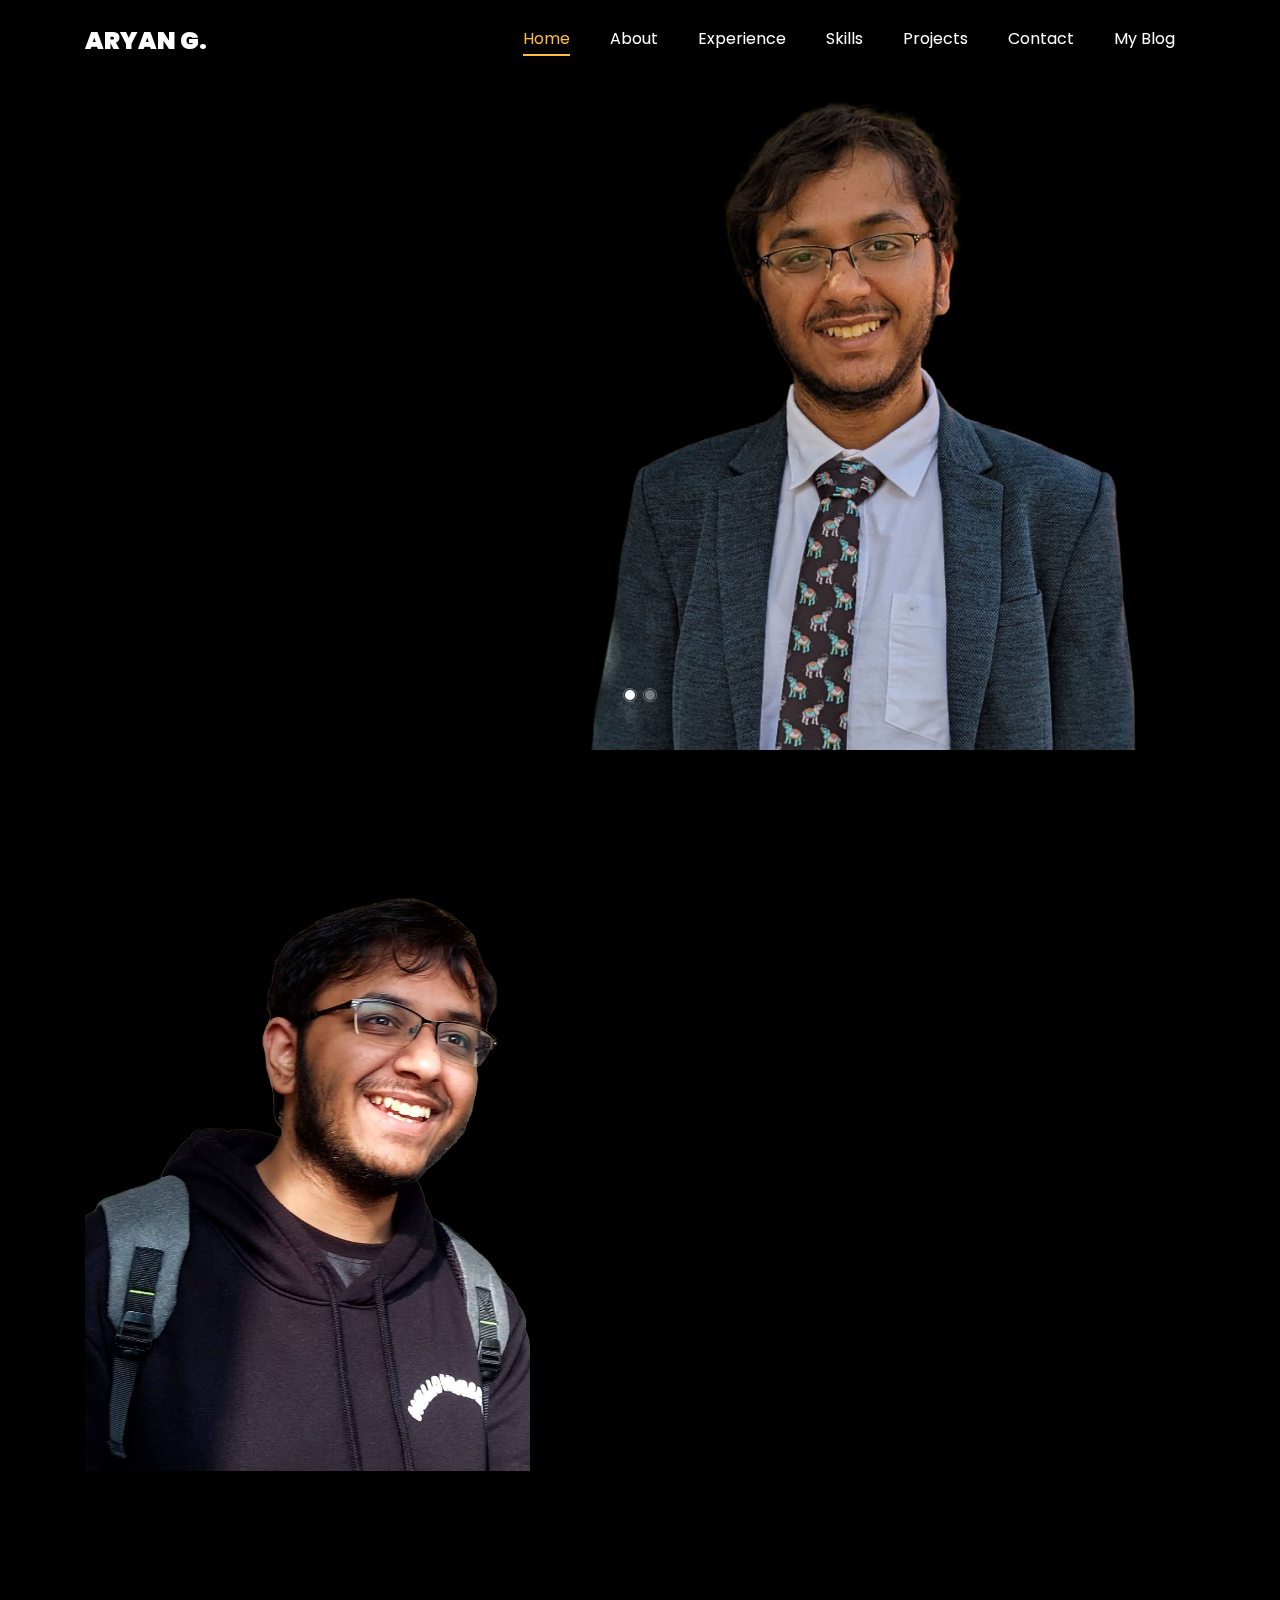
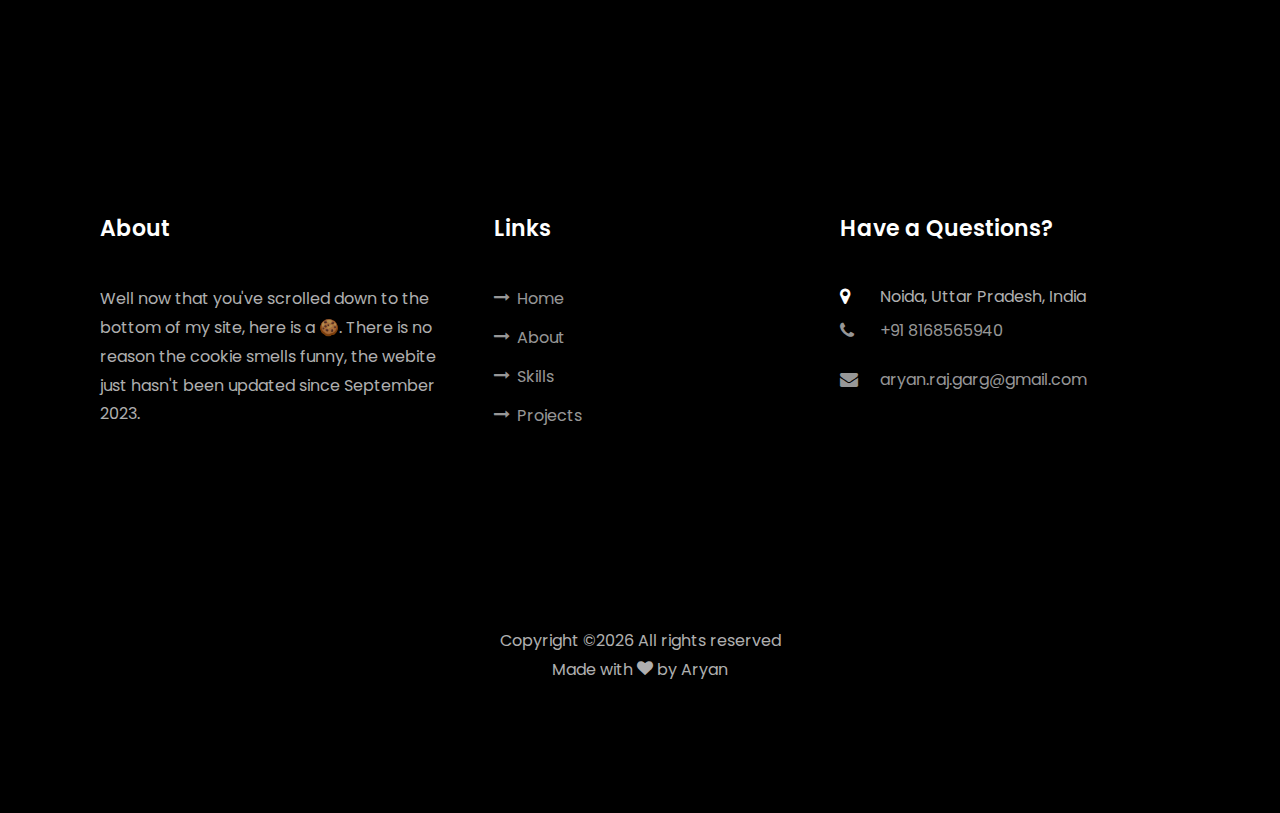
<file: index.html>
<!DOCTYPE html>
<html lang="en">
  <head>
	<!-- Google tag (gtag.js) -->
	<script async src="https://www.googletagmanager.com/gtag/js?id=G-2XL17W7102"></script>
	<script>
		window.dataLayer = window.dataLayer || [];
		function gtag(){dataLayer.push(arguments);}
		gtag('js', new Date());

		gtag('config', 'G-2XL17W7102');
	</script>
    <title>Aryan Garg</title>
    <meta charset="utf-8">
    <meta name="viewport" content="width=device-width, initial-scale=1, shrink-to-fit=no">
    
    <link href="https://fonts.googleapis.com/css?family=Poppins:100,200,300,400,500,600,700,800,900" rel="stylesheet">
	<link rel="shortcut icon" href="images/icons8-letter-a-26.webp" type="image/x-icon">

    <link rel="stylesheet" href="css/open-iconic-bootstrap.min.css">
    <link rel="stylesheet" href="css/animate.css">
    
    <link rel="stylesheet" href="css/owl.carousel.min.css">
    <link rel="stylesheet" href="css/owl.theme.default.min.css">
    <link rel="stylesheet" href="css/magnific-popup.css">

    <link rel="stylesheet" href="css/aos.css">

    <link rel="stylesheet" href="css/ionicons.min.css">
    
    <link rel="stylesheet" href="css/flaticon.css">
    <link rel="stylesheet" href="css/icomoon.css">
    <link rel="stylesheet" href="css/style.css">
  </head>
  <body data-spy="scroll" data-target=".site-navbar-target" data-offset="300">
	  
	  
    <nav class="navbar navbar-expand-lg navbar-dark ftco_navbar ftco-navbar-light site-navbar-target" id="ftco-navbar">
	    <div class="container">
	      <a class="navbar-brand" href="">Aryan G.</a>
	      <button class="navbar-toggler js-fh5co-nav-toggle fh5co-nav-toggle" type="button" data-toggle="collapse" data-target="#ftco-nav" aria-controls="ftco-nav" aria-expanded="false" aria-label="Toggle navigation">
	        <span class="oi oi-menu"></span> Menu
	      </button>

	      <div class="collapse navbar-collapse" id="ftco-nav">
	        <ul class="navbar-nav nav ml-auto">
	          <li class="nav-item"><a href="#home-section" class="nav-link"><span>Home</span></a></li>
	          <li class="nav-item"><a href="#about-section" class="nav-link"><span>About</span></a></li>
	          <li class="nav-item"><a href="#resume-section" class="nav-link"><span>Experience</span></a></li>
			  <li class="nav-item"><a href="#services-section" class="nav-link"><span>Skills</span></a></li>
	          <li class="nav-item"><a href="#projects-section" class="nav-link"><span>Projects</span></a></li>
			  <li class="nav-item"><a href="#contact-section" class="nav-link"><span>Contact</span></a></li>
	          <li class="nav-item"><a href="https://blog.aryann.tech/" class="nav-link"><span>My Blog</span></a></li>
	        </ul>
	      </div>
	    </div>
	  </nav>
	  <section id="home-section" class="hero">
		  <div class="home-slider  owl-carousel">
	      <div class="slider-item ">
	      	<div class="overlay"></div>
	        <div class="container">
	          <div class="row d-md-flex no-gutters slider-text align-items-end justify-content-end" data-scrollax-parent="true">
	          	<div class="one-third js-fullheight order-md-last img" style="background-image:url(images/bg_1.webp);">
	          		<div class="overlay"></div>
	          	</div>
		          <div class="one-forth d-flex  align-items-center ftco-animate" data-scrollax=" properties: { translateY: '70%' }">
		          	<div class="text">
		          		<span class="subheading">Hello!</span>
			            <h1 class="mb-4 mt-3">I'm <span>Aryan Garg</span></h1>
			            <h2 class="mb-4">An Under Graduate Data Geek</h2>
			            <p><a href="https://github.com/Aryan-401" class="btn btn-primary py-3 px-4"><span class="icon-github" style="font-size:22px"></a> <a href="https://www.linkedin.com/in/aryangarg401/" class="btn btn-primary py-3 px-4"><span class="icon-linkedin" style="font-size:22px"></a> <a href="https://blog.aryann.tech/" class="btn btn-primary py-3 px-4"><svg xmlns="http://www.w3.org/2000/svg" height="22px" viewBox="0 0 512 512"><path d="M35.19 171.1C-11.72 217.1-11.72 294 35.19 340.9L171.1 476.8C217.1 523.7 294 523.7 340.9 476.8L476.8 340.9C523.7 294 523.7 217.1 476.8 171.1L340.9 35.19C294-11.72 217.1-11.72 171.1 35.19L35.19 171.1zM315.5 315.5C282.6 348.3 229.4 348.3 196.6 315.5C163.7 282.6 163.7 229.4 196.6 196.6C229.4 163.7 282.6 163.7 315.5 196.6C348.3 229.4 348.3 282.6 315.5 315.5z"/></svg></a></p> </p>
		            </div>
		          </div>
	        	</div>
	        </div>
	      </div>

	      <div class="slider-item">
	      	<div class="overlay"></div>
	        <div class="container">
	          <div class="row d-flex no-gutters slider-text align-items-end justify-content-end" data-scrollax-parent="true">
	          	<div class="one-third js-fullheight order-md-last img" style="background-image:url(images/bg_1.webp);">
	          		<div class="overlay"></div>
	          	</div>
		          <div class="one-forth d-flex align-items-center ftco-animate" data-scrollax=" properties: { translateY: '70%' }">
		          	<div class="text">
		          		<span class="subheading">AND...</span>
			            <h1 class="mb-4 mt-3">I love working with <span>Data</span>!</h1>
			            <p><a href="https://github.com/Aryan-401" class="btn btn-primary py-3 px-4"><span class="icon-github" style="font-size:22px"></a> <a href="https://www.linkedin.com/in/aryangarg401/" class="btn btn-primary py-3 px-4"><span class="icon-linkedin" style="font-size:22px"></a> <a href="https://blog.aryann.tech/" class="btn btn-primary py-3 px-4"><svg xmlns="http://www.w3.org/2000/svg" height="22px" viewBox="0 0 512 512"><path d="M35.19 171.1C-11.72 217.1-11.72 294 35.19 340.9L171.1 476.8C217.1 523.7 294 523.7 340.9 476.8L476.8 340.9C523.7 294 523.7 217.1 476.8 171.1L340.9 35.19C294-11.72 217.1-11.72 171.1 35.19L35.19 171.1zM315.5 315.5C282.6 348.3 229.4 348.3 196.6 315.5C163.7 282.6 163.7 229.4 196.6 196.6C229.4 163.7 282.6 163.7 315.5 196.6C348.3 229.4 348.3 282.6 315.5 315.5z"/></svg></a></p> </p>
					</div>
	        	</div>
	        </div>
	      </div>
	    </div>
    </section>

    <section class="ftco-about img ftco-section ftco-no-pb" id="about-section">
    	<div class="container">
    		<div class="row d-flex">
    			<div class="col-md-6 col-lg-5 d-flex">
    				<div class="img-about img d-flex align-items-stretch">
    					<div class="overlay"></div>
	    				<div class="img d-flex align-self-stretch align-items-center" style="background-image:url(images/bg_2.webp);">
	    				</div>
    				</div>
    			</div>
    			<div class="col-md-6 col-lg-7 pl-lg-5 pb-5">
    				<div class="row justify-content-start pb-3">
		          <div class="col-md-12 heading-section ftco-animate">
		          	<h1 class="big">About</h1>
		            <h2 class="mb-4">About Me</h2>
		            <p><em>noun</em> (āryan): A person who was noble, superior or high-born </p>
		            <ul class="about-info mt-4 px-md-0 px-2">
		            	<li class="d-flex"><span>Name:</span> <span>Aryan Garg</span></li>
		            	<li class="d-flex"><span>Bachelors:</span> <span>Thapar Institute of Engineering and Technology, Patiala</span></li>
		            	<li class="d-flex"><span>Address</span> <span>Noida, Uttar Pradesh, India</span></li>
		            	<li class="d-flex"><span>Zip code:</span> <span>201301</span></li>
		            	<li class="d-flex"><span>Email:</span> <span><a href="mailto:aryan.raj.garg@gmail.com">aryan.raj.garg@gmail.com</a></span></li>
		            	<li class="d-flex"><span>Phone: </span> <span><a href="tel: +91 8168565940">+91 8168565940 </a></span></li>
		            </ul>
		          </div>
		        </div>
	          <div class="counter-wrap ftco-animate d-flex mt-md-3">
              <div class="text">
              	<p class="mb-4">
	                <span class="number" data-number="20">0</span>
	                <span>+ Projects completed</span>
                </p>
                <p><a href="https://blog.aryann.tech/resume" class="btn btn-primary py-3 px-3">Download Résumé</a></p>
              </div>
	          </div>
	        </div>
        </div>
    	</div>
    </section>

    <section class="ftco-section ftco-no-pb" id="resume-section">
    	<div class="container">
    		<div class="row justify-content-center pb-5">
          <div class="col-md-10 heading-section text-center ftco-animate">
          	<h1 class="big big-2">Experience</h1>
            <h2 class="mb-4">Experience</h2>
            <p>A resume can speak a thousand words, but according to the ATS software my university uses, it should only speak six hundred</p>
          </div>
        </div>
    		<div class="row">
    			<div class="col-md-6">
    				<div class="resume-wrap ftco-animate">
    					<span class="date">2007-2021</span>
    					<h2>K-12</h2>
    					<span class="position">Various Schools</span>
    					<p class="mt-4" align="justify">They say that K-12 is the best time to learn. I was part of the accelerated program in elementary school. I once made a power point presentation using all the transitions. I'd like to think I was a tech kid from the start.</p>
    				</div>
    				<div class="resume-wrap ftco-animate">
    					<span class="date">July 2023 - Sept. 2023</span>
    					<h2>Data Warehouse Intern</h2>
    					<span class="position">One97 Communications (Paytm)</span>
    					<p class="mt-4" align="justify">Worked under the guidence of Director of Engineering in the Data Engineering Department to create a new utility which would optimise and run SQL queries to the datalake at a faster speed by optimizing the queries on a trained LLM model vaguly based on LLaMA.</p>
    				</div>
    			</div>

    			<div class="col-md-6">
    				<div class="resume-wrap ftco-animate">
    					<span class="date">2021-2025</span>
    					<h2>Bachelor's in Engineering</h2>
    					<span class="position">Thapar Institute of Engineering and Technology, Patiala</span>
    					<p class="mt-4" align="justify">Life flashes before your eyes the first time you enter university. Fortunately for me, I was going to a major I prefered. Computer Engineering FTW(!!!). I was part of two Clubs at University, of which I became the Joint Secretary for <a href="https://mlsctiet.com/">Microsoft Learn Student Chapter</a>. I currently have a CGPA of 8.72, but like dogecoin, I hope it goes <strong> TO THE MOON </strong>.</p>
    				</div>
    			</div>
    		</div>
    		<div class="row justify-content-center mt-5">
    			<div class="col-md-6 text-center ftco-animate">
    				<p><a href="https://blog.aryann.tech/resume" class="btn btn-primary py-4 px-5">Download Full Résumé</a></p>
    			</div>
    		</div>
    	</div>
    </section>

    <section class="ftco-section" id="services-section">
    	<div class="container">
    		<div class="row justify-content-center py-5 mt-5">
          <div class="col-md-12 heading-section text-center ftco-animate">
          	<h1 class="big big-2">Skills</h1>
            <h2 class="mb-4">Skills</h2>
            <p>I can do sh*t</p>
          </div>
        </div>
    		<div class="row">
					<div class="col-md-4 text-center d-flex ftco-animate">
						<a href="#services-section" class="services-1">
							<span class="icon">
								<i class="flaticon-analysis"></i>
							</span>
							<div class="desc">
								<h3 class="mb-5">Data Analysis</h3>
							</div>
						</a>
					</div>
					<div class="col-md-4 text-center d-flex ftco-animate">
						<a href="#services-section" class="services-1">
							<span class="icon">
								<i class="flaticon-flasks"></i>
							</span>
							<div class="desc">
								<h3 class="mb-5">Data Science</h3>
							</div>
						</a>
					</div>
					<div class="col-md-4 text-center d-flex ftco-animate">
						<a href="#services-section" class="services-1">
							<span class="icon">
								<i class="flaticon-ideas"></i>
							</span>
							<div class="desc">
								<h3 class="mb-5">Data Engineering</h3>
							</div>
						</a>
					</div>

					<div class="col-md-4 text-center d-flex ftco-animate">
						<a href="#services-section" class="services-1">
							<span class="icon">
								<i class="flaticon-ideas"></i>
							</span>
							<div class="desc">
								<h3 class="mb-5">Deep Learning</h3>
							</div>
						</a>
					</div>
					<div class="col-md-4 text-center d-flex ftco-animate">
						<a href="#services-section" class="services-1">
							<span class="icon">
								<i class="flaticon-analysis"></i>
							</span>
							<div class="desc">
								<h3 class="mb-5">Technical Writing</h3>
							</div>
						</a>
					</div>
					<div class="col-md-4 text-center d-flex ftco-animate">
						<a href="#services-section" class="services-1">
							<span class="icon">
								<i class="flaticon-flasks"></i>
							</span>
							<div class="desc">
								<h3 class="mb-5">Distributed Computing</h3>
							</div>
						</a>
					</div>
				</div>
    	</div>
    </section>

		
		<section class="ftco-section" id="skills-section">
			<div class="container">
				<div class="row justify-content-center pb-5">
          <div class="col-md-12 heading-section text-center ftco-animate">
          	<h1 class="big big-2">Dive</h1>
            <h2 class="mb-4">Deep Dive</h2>
            <p>A better understanding of what I can do</p>
          </div>
        </div>
				<div class="row">
					<div class="col-md-6 animate-box">
						<div class="progress-wrap ftco-animate">
							<h3>Python</h3>
							<div class="progress">
							 	<div class="progress-bar color-1" role="progressbar" aria-valuenow="80"
							  	aria-valuemin="0" aria-valuemax="100" style="width:80%">
							    <span>80%</span>
							  	</div>
							</div>
						</div>
					</div>
					<div class="col-md-6 animate-box">
						<div class="progress-wrap ftco-animate">
							<h3>Spark and Kafka</h3>
							<div class="progress">
							 	<div class="progress-bar color-4" role="progressbar" aria-valuenow="65"
							  	aria-valuemin="0" aria-valuemax="100" style="width:65%">
							    <span>65%</span>
							  	</div>
							</div>
						</div>
					</div>
					<div class="col-md-6 animate-box">
						<div class="progress-wrap ftco-animate">
							<h3>Scikit-Learn</h3>
							<div class="progress">
							 	<div class="progress-bar color-2" role="progressbar" aria-valuenow="75"
							  	aria-valuemin="0" aria-valuemax="100" style="width:75%">
							    <span>75%</span>
							  	</div>
							</div>
						</div>
					</div>
					<div class="col-md-6 animate-box">
						<div class="progress-wrap ftco-animate">
							<h3>PyTorch</h3>
							<div class="progress">
							 	<div class="progress-bar color-3" role="progressbar" aria-valuenow="75"
							  	aria-valuemin="0" aria-valuemax="100" style="width:75%">
							    <span>75%</span>
							  	</div>
							</div>
						</div>
					</div>
					<div class="col-md-6 animate-box">
						<div class="progress-wrap ftco-animate">
							<h3>Apache Airflow and Mage.ai</h3>
							<div class="progress">
							 	<div class="progress-bar color-4" role="progressbar" aria-valuenow="75"
							  	aria-valuemin="0" aria-valuemax="100" style="width:75%">
							    <span>75%</span>
							  	</div>
							</div>
						</div>
					</div>
					<div class="col-md-6 animate-box">
						<div class="progress-wrap ftco-animate">
							<h3>Pandas and Numpy</h3>
							<div class="progress">
							 	<div class="progress-bar color-5" role="progressbar" aria-valuenow="85"
							  	aria-valuemin="0" aria-valuemax="100" style="width:85%">
							    <span>85 %</span>
							  	</div>
							</div>
						</div>
					</div>
					<div class="col-md animate-box">
						<div class="progress-wrap ftco-animate">
							<h3>Tableau</h3>
							<div class="progress">
							 	<div class="progress-bar color-6" role="progressbar" aria-valuenow="90"
							  	aria-valuemin="0" aria-valuemax="100" style="width:90%">
							    <span>90%</span>
							  	</div>
							</div>
						</div>
					</div>
				</div>
			</div>
		</section>
 

    <section class="ftco-section ftco-project" id="projects-section">
    	<div class="container">
    		<div class="row justify-content-center pb-5">
          <div class="col-md-12 heading-section text-center ftco-animate">
          	<h1 class="big big-2">Projects</h1>
            <h2 class="mb-4">My Projects</h2>
            <p>Work, Work, Work, Work, Work<br>~Rihanna</p>
          </div>
        </div>
    		<div class="row">
    			<div class="col-md-4">
    				<div class="project img ftco-animate d-flex justify-content-center align-items-center" style="background-image: url(images/taxi.webp);">
    					<div class="overlay"></div>
	    				<div class="text text-center p-4">
	    					<h3><a href="https://github.com/Aryan-401/FullStackDataAnalysis">NYC Taxi Ride Data Analysis</a></h3>
	    					<span>Data Engineering / Data Pipeline / Data Visualisation</span>
	    				</div>
    				</div>
  				</div>
  				<div class="col-md-8">
    				<div class="project img ftco-animate d-flex justify-content-center align-items-center" style="background-image: url(images/grocery.webp);">
    					<div class="overlay"></div>
	    				<div class="text text-center p-4">
	    					<h3><a href="https://github.com/Aryan-401/ZeroWasteWarehouse">Overstocking Waste in Grocery Stores</a></h3>
	    					<span>Artificial Inteligence/ Time Series Analysis</span>
	    				</div>
    				</div>
  				</div>

    			<div class="col-md-8">
    				<div class="project img ftco-animate d-flex justify-content-center align-items-center" style="background-image: url(images/snake.webp);">
    					<div class="overlay"></div>
	    				<div class="text text-center p-4">
	    					<h3><a href="https://github.com/Aryan-401/ReinforcementQLearningSnake">Reinforcement Learning Game</a></h3>
	    					<span>Neural Networks / Game Development</span>
	    				</div>
    				</div>

    				<div class="project img ftco-animate d-flex justify-content-center align-items-center" style="background-image: url(images/rack.webp);">
    					<div class="overlay"></div>
	    				<div class="text text-center p-4">
	    					<h3><a href="https://github.com/Aryan-401/GoogleColabProjects/blob/main/FashionMNIST-LinearNNvsNonLinearNNvsConvNN.ipynb">Clothing Classification Engine (CNN)</a></h3>
	    					<span>CNN / PyTorch</span>
	    				</div>
    				</div>
    			</div>
    			<div class="col-md-4">
    				<div class="row">
    					<div class="col-md-12">
		    				<div class="project img ftco-animate d-flex justify-content-center align-items-center" style="background-image: url(images/poet.webp);">
		    					<div class="overlay"></div>
			    				<div class="project img ftco-animate d-flex justify-content-center align-items-center" style="background-image: url(images/poet.webp);">
									<div class="overlay"></div>
									<div class="text text-center p-4">
										<h3><a href="https://github.com/Aryan-401/GoogleColabProjects/blob/main/Shakespeare_Type_Generation_RNN.ipynb">Generative AI Poet</a></h3>
										<span>Deep Learning / PyTorch</span>
									</div>
								</div>
		    				</div>
	    				</div>
	    				<div class="col-md-12">
		    				<div class="project img ftco-animate d-flex justify-content-center align-items-center" style="background-image: url(images/x.webp);">
		    					<div class="overlay"></div>
			    				<div class="text text-center p-4">
			    					<h3><a href="https://github.com/Aryan-401/TwitterBot">Twitter News Bot</a></h3>
			    					<span>Twitter API / Reddit API / Discord API / Web Crawler</span>
			    				</div>
		    				</div>
	    				</div>
    				</div>
    			</div>
    		</div>
    	</div>
    </section>

    <section class="ftco-section contact-section ftco-no-pb" id="contact-section">
      <div class="container">
      	<div class="row justify-content-center mb-5 pb-3">
          <div class="col-md-7 heading-section text-center ftco-animate">
            <h1 class="big big-2">Contact</h1>
            <h2 class="mb-4">Contact Me</h2>
            <p>Pray that my phone isn't on Do Not Disturb</p>
          </div>
        </div>

        <div class="row d-flex contact-info mb-5">
          <div class="col-md-6 col-lg-3 d-flex ftco-animate">
          	<div class="align-self-stretch box p-4 text-center">
          		<div class="icon d-flex align-items-center justify-content-center">
          			<span class="icon-map-signs"></span>
          		</div>
          		<h3 class="mb-4">Address</h3>
	            <p>Noida, Uttar Pradesh</p>
	          </div>
          </div>
          <div class="col-md-6 col-lg-3 d-flex ftco-animate">
          	<div class="align-self-stretch box p-4 text-center">
          		<div class="icon d-flex align-items-center justify-content-center">
          			<span class="icon-phone2"></span>
          		</div>
          		<h3 class="mb-4">Contact Number</h3>
	            <p><a href="tel: +91 8168565940">Schedule a call</a></p>
	          </div>
          </div>
          <div class="col-md-6 col-lg-3 d-flex ftco-animate">
          	<div class="align-self-stretch box p-4 text-center">
          		<div class="icon d-flex align-items-center justify-content-center">
          			<span class="icon-paper-plane"></span>
          		</div>
          		<h3 class="mb-4">Email Address</h3>
	            <p><a href="mailto:aryan.raj.garg@gmail.com">Write to me</a></p>
	          </div>
          </div>
          <div class="col-md-6 col-lg-3 d-flex ftco-animate">
          	<div class="align-self-stretch box p-4 text-center">
          		<div class="icon d-flex align-items-center justify-content-center">
          			<span class="icon-globe"></span>
          		</div>
          		<h3 class="mb-4">Blog</h3>
	            <p><a href="Read my Blog">Read my Blog</a></p>
	          </div>
          </div>
        </div>

    <footer class="ftco-footer ftco-section">
      <div class="container">
        <div class="row mb-5">
          <div class="col-md">
            <div class="ftco-footer-widget mb-4">
              <h2 class="ftco-heading-2">About</h2>
              <p align="justify-content-start	">Well now that you've scrolled down to the bottom of my site, here is a 🍪. There is no reason the cookie smells funny, the webite just hasn't been updated since September 2023.</p>
              <ul class="ftco-footer-social list-unstyled float-md-left float-lft mt-5">
                <li class="ftco-animate"><a href="https://twitter.com/aryan_401"><span class="icon-twitter"></span></a></li>
                <li class="ftco-animate"><a href="https://www.instagram.com/aryan_401/"><span class="icon-instagram"></span></a></li>
				<li class="ftco-animate"><a href="https://www.linkedin.com/in/aryangarg401/"><span class="icon-linkedin"></span></a></li>
				<li class="ftco-animate"><a href="https://blog.aryann.tech/"><span class="icon-globe"></span></a></li>
              </ul>
            </div>
          </div>
          <div class="col-md">
            <div class="ftco-footer-widget mb-4 ml-md-4">
              <h2 class="ftco-heading-2">Links</h2>
              <ul class="list-unstyled">
                <li><a href="#home-section"><span class="icon-long-arrow-right mr-2"></span>Home</a></li>
                <li><a href="#about-section"><span class="icon-long-arrow-right mr-2"></span>About</a></li>
                <li><a href="#services-section"><span class="icon-long-arrow-right mr-2"></span>Skills</a></li>
                <li><a href="#projects-section"><span class="icon-long-arrow-right mr-2"></span>Projects</a></li>
              </ul>
            </div>
          </div>
          <div class="col-md">
            <div class="ftco-footer-widget mb-4">
            	<h2 class="ftco-heading-2">Have a Questions?</h2>
            	<div class="block-23 mb-3">
	              <ul>
	                <li><span class="icon icon-map-marker"></span><span class="text">Noida, Uttar Pradesh, India</span></li>
	                <li><a href="#contact-section"><span class="icon icon-phone"></span><span class="text">+91 8168565940</span></a></li>
	                <li><a href="#contact-section"><span class="icon icon-envelope"></span><span class="text">aryan.raj.garg@gmail.com</span></a></li>
	              </ul>
	            </div>
            </div>
          </div>
        </div>
        <div class="row">
          <div class="col-md-12 text-center">

            <p>
  Copyright &copy;<script>document.write(new Date().getFullYear());</script> All rights reserved <br> Made with <i class="icon-heart color-danger" aria-hidden="true"></i> by Aryan</a>
          </div>
        </div>
      </div>
    </footer>
    
  

  <!-- loader -->
  <div id="ftco-loader" class="show fullscreen"><svg class="circular" width="48px" height="48px"><circle class="path-bg" cx="24" cy="24" r="22" fill="none" stroke-width="4" stroke="#eeeeee"/><circle class="path" cx="24" cy="24" r="22" fill="none" stroke-width="4" stroke-miterlimit="10" stroke="#F96D00"/></svg></div>


  <script src="js/jquery.min.js"></script>
  <script src="js/jquery-migrate-3.0.1.min.js"></script>
  <script src="js/popper.min.js"></script>
  <script src="js/bootstrap.min.js"></script>
  <script src="js/jquery.easing.1.3.js"></script>
  <script src="js/jquery.waypoints.min.js"></script>
  <script src="js/jquery.stellar.min.js"></script>
  <script src="js/owl.carousel.min.js"></script>
  <script src="js/jquery.magnific-popup.min.js"></script>
  <script src="js/aos.js"></script>
  <script src="js/jquery.animateNumber.min.js"></script>
  <script src="js/scrollax.min.js"></script>
  
  <script src="js/main.js"></script>
    
  </body>
</html>
</file>
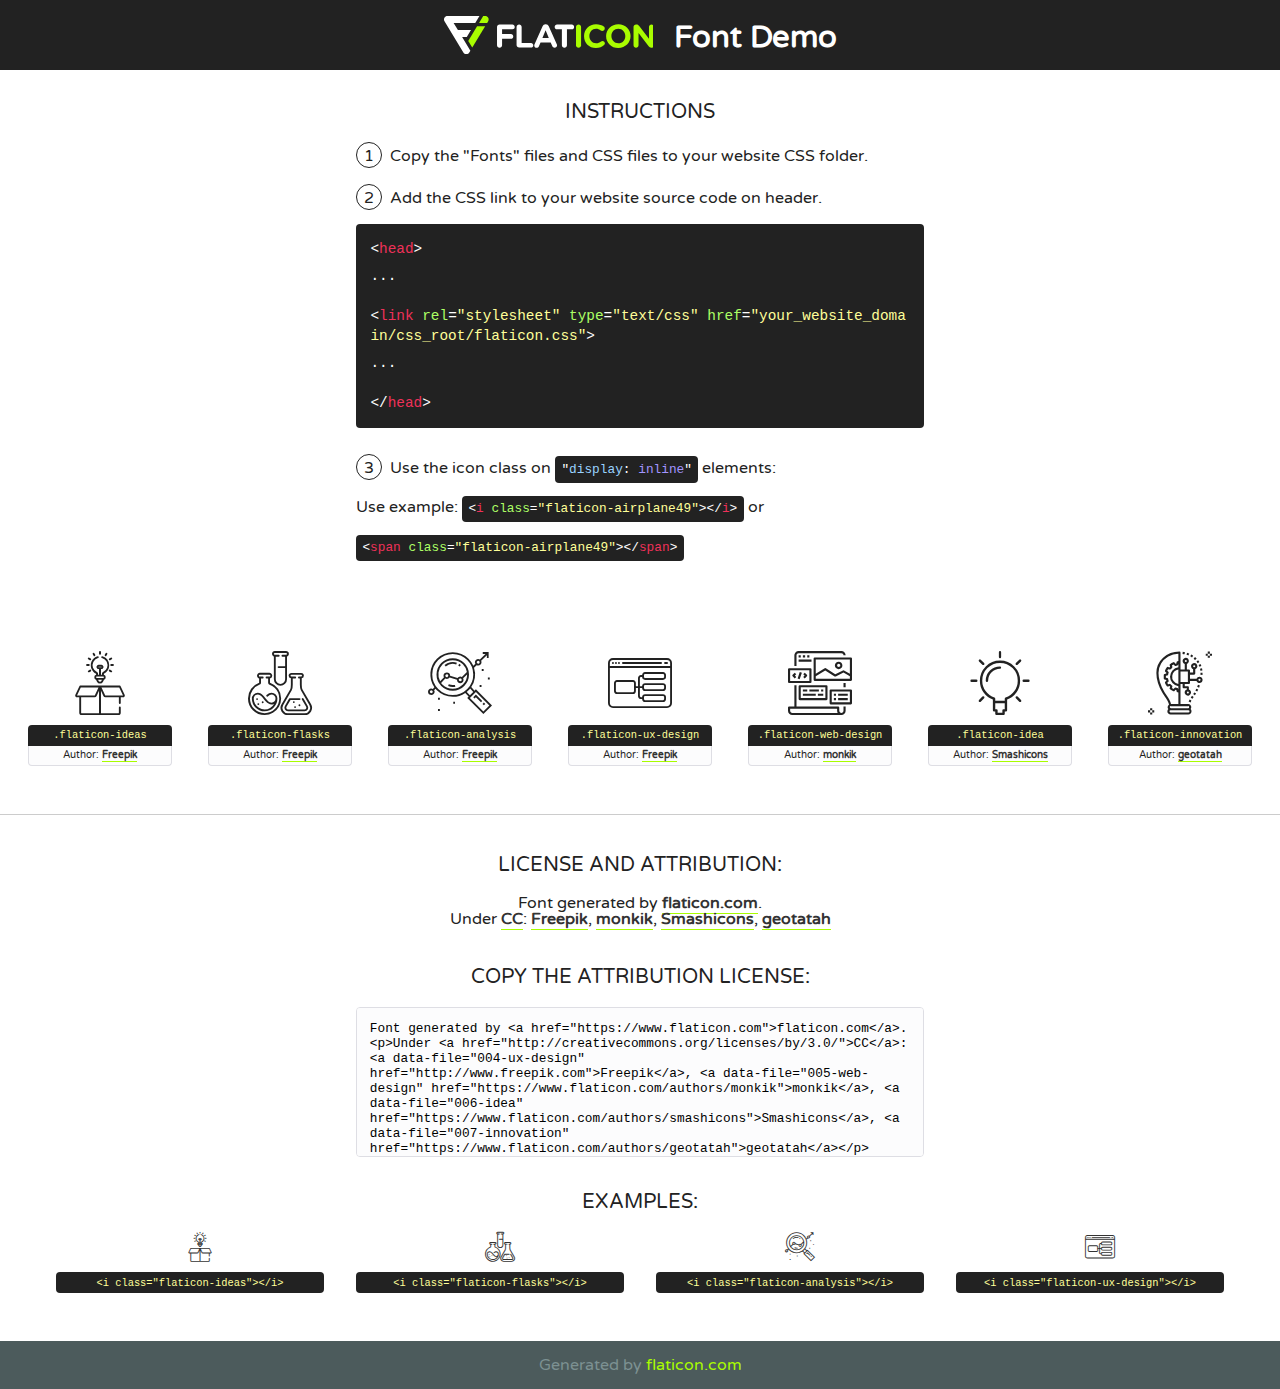
<file: fonts/flaticon/font/flaticon.html>
<!DOCTYPE html>
<!--
  Flaticon icon font: Flaticon
  Creation date: 20/03/2019 02:18
-->
<html>
<!DOCTYPE html>
<html>

<head>
    <title>Flaticon WebFont</title>
    <link href="http://fonts.googleapis.com/css?family=Varela+Round" rel="stylesheet" type="text/css" />
    <link rel="stylesheet" type="text/css" href="flaticon.css">
    <meta charset="UTF-8">
    <style>
    html, body, div, span, applet, object, iframe,
    h1, h2, h3, h4, h5, h6, p, blockquote, pre,
    a, abbr, acronym, address, big, cite, code,
    del, dfn, em, img, ins, kbd, q, s, samp,
    small, strike, strong, sub, sup, tt, var,
    b, u, i, center,
    dl, dt, dd, ol, ul, li,
    fieldset, form, label, legend,
    table, caption, tbody, tfoot, thead, tr, th, td,
    article, aside, canvas, details, embed, 
    figure, figcaption, footer, header, hgroup, 
    menu, nav, output, ruby, section, summary,
    time, mark, audio, video {
        margin: 0;
        padding: 0;
        border: 0;
        font-size: 100%;
        font: inherit;
        vertical-align: baseline;
    }
    /* HTML5 display-role reset for older browsers */
    article, aside, details, figcaption, figure, 
    footer, header, hgroup, menu, nav, section {
        display: block;
    }
    body {
        line-height: 1;
    }
    ol, ul {
        list-style: none;
    }
    blockquote, q {
        quotes: none;
    }
    blockquote:before, blockquote:after,
    q:before, q:after {
        content: '';
        content: none;
    }
    table {
        border-collapse: collapse;
        border-spacing: 0;
    }
    body {
        font-family: 'Varela Round', Helvetica, Arial, sans-serif;
        font-size: 16px;
        color: #222;
    }
    a {
        color: #333;
        border-bottom: 1px solid #a9fd00;
        font-weight: bold;
        text-decoration: none;
    }
    * {
        -moz-box-sizing: border-box;
        -webkit-box-sizing: border-box;
        box-sizing: border-box;
        margin: 0;
        padding: 0;
    }
    [class^="flaticon-"]:before, [class*=" flaticon-"]:before, [class^="flaticon-"]:after, [class*=" flaticon-"]:after {
        font-family: Flaticon;
        font-size: 30px;
        font-style: normal;
        margin-left: 20px;
        color: #333;
    }
    .wrapper {
        max-width: 600px;
        margin: auto;
        padding: 0 1em;
    }
    .title {
        font-size: 1.25em;
        text-align: center;
        margin-bottom: 1em;
        text-transform: uppercase;
    }
    header {
        text-align: center;
        background-color: #222;
        color: #fff;
        padding: 1em;
    }
    header .logo {
        width: 210px;
        height: 38px;
        display: inline-block;
        vertical-align: middle;
        margin-right: 1em;
        border: none;
    }
    header strong {
        font-size: 1.95em;
        font-weight: bold;
        vertical-align: middle;
        margin-top: 5px;
        display: inline-block;
    }
    .demo {
        margin: 2em auto;
        line-height: 1.25em;
    }
    .demo ul li {
        margin-bottom: 1em;
    }
    .demo ul li .num {
        color: #222;
        border-radius: 20px;
        display: inline-block;
        width: 26px;
        padding: 3px;
        height: 26px;
        text-align: center;
        margin-right: 0.5em;
        border: 1px solid #222;
    }
    .demo ul li code {
        background-color: #222;
        border-radius: 4px;
        padding: 0.25em 0.5em;
        display: inline-block;
        color: #fff;
        font-family: Consolas,Monaco,Lucida Console,Liberation Mono,DejaVu Sans Mono,Bitstream Vera Sans Mono,Courier New, monospace;
        font-weight: lighter;
        margin-top: 1em;
        font-size: 0.8em;
        word-break: break-all;
    }
    .demo ul li code.big {
        padding: 1em;
        font-size: 0.9em;
    }
    .demo ul li code .red {
        color: #EF3159;
    }
    .demo ul li code .green {
        color: #ACFF65;
    }
    .demo ul li code .yellow {
        color: #FFFF99;
    }
    .demo ul li code .blue {
        color: #99D3FF;
    }
    .demo ul li code .purple {
        color: #A295FF;
    }
    .demo ul li code .dots {
        margin-top: 0.5em;
        display: block;
    }
    #glyphs {
        border-bottom: 1px solid #ccc;
        padding: 2em 0;
        text-align: center;
    }
    .glyph {
        display: inline-block;
        width: 9em;
        margin: 1em;
        text-align: center;
        vertical-align: top;
        background: #FFF;
    }
    .glyph .glyph-icon {
        padding: 10px;
        display: block;
        font-family:"Flaticon";
        font-size: 64px;
        line-height: 1;
    }
    .glyph .glyph-icon:before {
        font-size: 64px;
        color: #222;
        margin-left: 0;
    }
    .class-name {
        font-size: 0.65em;
        background-color: #222;
        color: #fff;
        border-radius: 4px 4px 0 0;
        padding: 0.5em;
        color: #FFFF99;
        font-family: Consolas,Monaco,Lucida Console,Liberation Mono,DejaVu Sans Mono,Bitstream Vera Sans Mono,Courier New, monospace;
    }
    .author-name {
        font-size: 0.6em;
        background-color: #fcfcfd;
        border: 1px solid #DEDEE4;
        border-top: 0;
        border-radius: 0 0 4px 4px;
        padding: 0.5em;
    }
    .class-name:last-child {
        font-size: 10px;
        color:#888;
    }
    .class-name:last-child a {
        font-size: 10px;
        color:#555;
    }
    .class-name:last-child a:hover {
        color:#a9fd00;
    }
    .glyph > input {
        display: block;
        width: 100px;
        margin: 5px auto;
        text-align: center;
        font-size: 12px;
        cursor: text;
    }
    .glyph > input.icon-input {
        font-family:"Flaticon";
        font-size: 16px;
        margin-bottom: 10px;
    }
    .attribution .title {
        margin-top: 2em;
    }
    .attribution textarea {
        background-color: #fcfcfd;
        padding: 1em;
        border: none;
        box-shadow: none;
        border: 1px solid #DEDEE4;
        border-radius: 4px;
        resize: none;
        width: 100%;
        height: 150px;
        font-size: 0.8em;
        font-family: Consolas,Monaco,Lucida Console,Liberation Mono,DejaVu Sans Mono,Bitstream Vera Sans Mono,Courier New, monospace;
        -webkit-appearance: none;
    }
    .iconsuse {
        margin: 2em auto;
        text-align: center;
        max-width: 1200px;
    }
    .iconsuse:after {
        content: '';
        display: table;
        clear: both;
    }
    .iconsuse .image {
        float: left;
        width: 25%;
        padding: 0 1em;
    }
    .iconsuse .image p {
        margin-bottom: 1em;
    }
    .iconsuse .image span {
        display: block;
        font-size: 0.65em;
        background-color: #222;
        color: #fff;
        border-radius: 4px;
        padding: 0.5em;
        color: #FFFF99;
        margin-top: 1em;
        font-family: Consolas,Monaco,Lucida Console,Liberation Mono,DejaVu Sans Mono,Bitstream Vera Sans Mono,Courier New, monospace;
    }
    #footer {
        text-align: center;
        background-color: #4C5B5C;
        color: #7c9192;
        padding: 1em;
    }
    #footer a {
        border: none;
        color: #a9fd00;
        font-weight: normal;
    }
    @media (max-width: 960px) {
        .iconsuse .image {
            width: 50%;
        }
    }
    @media (max-width: 560px) {
        .iconsuse .image {
            width: 100%;
        }
    }
    </style>
</head>

<body class="characters-off">

    <header>
        <a href="https://www.flaticon.com" target="_blank" class="logo">
            <svg version="1.1" xmlns="http://www.w3.org/2000/svg" xmlns:xlink="http://www.w3.org/1999/xlink" xmlns:a="http://ns.adobe.com/AdobeSVGViewerExtensions/3.0/" viewBox="0 0 560.875 102.036" enable-background="new 0 0 560.875 102.036" xml:space="preserve">
                <defs>
                </defs>
                <g>
                    <g class="letters">
                        <path fill="#ffffff" d="M141.596,29.675c0-3.777,2.985-6.767,6.764-6.767h34.438c3.426,0,6.15,2.728,6.15,6.15
                        c0,3.43-2.724,6.149-6.15,6.149h-27.674v13.091h23.719c3.429,0,6.151,2.724,6.151,6.15c0,3.43-2.723,6.149-6.151,6.149h-23.719
                        v17.574c0,3.773-2.986,6.761-6.764,6.761c-3.779,0-6.764-2.989-6.764-6.761V29.675z"></path>
                        <path fill="#ffffff" d="M193.844,29.149c0-3.781,2.985-6.767,6.764-6.767c3.776,0,6.763,2.985,6.763,6.767v42.957h25.039
                        c3.426,0,6.149,2.726,6.149,6.153c0,3.425-2.723,6.15-6.149,6.15h-31.802c-3.779,0-6.764-2.986-6.764-6.768V29.149z"></path>
                        <path fill="#ffffff" d="M241.891,75.71l21.438-48.407c1.492-3.341,4.215-5.357,7.906-5.357h0.792
                        c3.686,0,6.323,2.017,7.815,5.357l21.439,48.407c0.436,0.967,0.701,1.845,0.701,2.723c0,3.602-2.809,6.501-6.414,6.501
                        c-3.161,0-5.269-1.845-6.499-4.655l-4.132-9.661h-27.059l-4.301,10.102c-1.144,2.631-3.426,4.214-6.237,4.214
                        c-3.517,0-6.24-2.81-6.24-6.325C241.1,77.64,241.451,76.677,241.891,75.71z M279.932,58.666l-8.521-20.297l-8.526,20.297H279.932
                        z"></path>
                        <path fill="#ffffff" d="M314.864,35.387H301.86c-3.429,0-6.239-2.813-6.239-6.238c0-3.429,2.811-6.24,6.239-6.24h39.533
                        c3.426,0,6.237,2.811,6.237,6.24c0,3.425-2.811,6.238-6.237,6.238h-13.001v42.785c0,3.773-2.99,6.761-6.764,6.761
                        c-3.779,0-6.764-2.989-6.764-6.761V35.387z"></path>
                        <path fill="#A9FD00" d="M352.615,29.149c0-3.781,2.985-6.767,6.767-6.767c3.774,0,6.761,2.985,6.761,6.767v49.024
                        c0,3.773-2.987,6.761-6.761,6.761c-3.781,0-6.767-2.989-6.767-6.761V29.149z"></path>
                        <path fill="#A9FD00" d="M374.132,53.836v-0.179c0-17.481,13.178-31.801,32.065-31.801c9.22,0,15.459,2.458,20.557,6.238
                        c1.402,1.054,2.637,2.985,2.637,5.357c0,3.692-2.985,6.59-6.681,6.59c-1.845,0-3.071-0.702-4.044-1.319
                        c-3.776-2.813-7.729-4.393-12.562-4.393c-10.364,0-17.831,8.611-17.831,19.154v0.173c0,10.542,7.291,19.329,17.831,19.329
                        c5.715,0,9.492-1.756,13.359-4.834c1.049-0.874,2.458-1.491,4.039-1.491c3.429,0,6.325,2.813,6.325,6.236
                        c0,2.106-1.056,3.78-2.282,4.834c-5.539,4.834-12.036,7.733-21.878,7.733C387.572,85.464,374.132,71.493,374.132,53.836z"></path>
                        <path fill="#A9FD00" d="M433.009,53.836v-0.179c0-17.481,13.79-31.801,32.766-31.801c18.981,0,32.592,14.143,32.592,31.628v0.173
                        c0,17.483-13.785,31.807-32.769,31.807C446.625,85.464,433.009,71.32,433.009,53.836z M484.224,53.836v-0.179
                        c0-10.539-7.725-19.326-18.626-19.326c-10.893,0-18.449,8.611-18.449,19.154v0.173c0,10.542,7.73,19.329,18.626,19.329
                        C476.676,72.986,484.224,64.378,484.224,53.836z"></path>
                        <path fill="#A9FD00" d="M506.233,29.321c0-3.774,2.99-6.763,6.767-6.763h1.401c3.252,0,5.183,1.583,7.029,3.953l26.093,34.265
                        V29.059c0-3.692,2.99-6.677,6.681-6.677c3.683,0,6.671,2.985,6.671,6.677v48.934c0,3.78-2.987,6.765-6.764,6.765h-0.436
                        c-3.257,0-5.188-1.581-7.034-3.953l-27.056-35.492v32.944c0,3.687-2.985,6.676-6.678,6.676c-3.683,0-6.673-2.989-6.673-6.676
                        V29.321z"></path>
                    </g>
                    <g class="insignia">
                        <path fill="#ffffff" d="M48.372,56.137h12.517l11.156-18.537H37.186L25.688,18.539h57.825L94.668,0H9.271
                        C5.925,0,2.842,1.801,1.198,4.716c-1.644,2.907-1.593,6.482,0.134,9.343l50.38,83.501c1.678,2.781,4.689,4.476,7.938,4.476
                        c3.246,0,6.257-1.695,7.935-4.476l2.898-4.804L48.372,56.137z"></path>
                        <g class="i">
                            <path fill="#A9FD00" d="M93.575,18.539h0.031v0.004l21.652,0.004l2.705-4.488c1.727-2.861,1.778-6.436,0.133-9.343
                            C116.454,1.801,113.371,0,110.026,0h-5.294L93.575,18.539z"></path>
                            <polygon fill="#A9FD00" points="88.291,27.356 64.725,66.486 75.519,84.404 109.942,27.356"></polygon>
                        </g>
                    </g>
                </g>
            </svg>
        </a>
        <strong>Font Demo</strong>
    </header>


    <section class="demo wrapper">

        <p class="title">Instructions</p>

        <ul>
            <li>
                <span class="num">1</span>Copy the "Fonts" files and CSS files to your website CSS folder.
            </li>
            <li>
                <span class="num">2</span>Add the CSS link to your website source code on header.
                <code class="big">
                    &lt;<span class="red">head</span>&gt;
                    <br/><span class="dots">...</span>
                    <br/>&lt;<span class="red">link</span> <span class="green">rel</span>=<span class="yellow">"stylesheet"</span> <span class="green">type</span>=<span class="yellow">"text/css"</span> <span class="green">href</span>=<span class="yellow">"your_website_domain/css_root/flaticon.css"</span>&gt;
                    <br/><span class="dots">...</span>
                    <br/>&lt;/<span class="red">head</span>&gt;
                </code>
            </li>

            <li>
                <p>
                    <span class="num">3</span>Use the icon class on <code>"<span class="blue">display</span>:<span class="purple"> inline</span>"</code> elements:
                    <br />
                    Use example: <code>&lt;<span class="red">i</span> <span class="green">class</span>=<span class="yellow">&quot;flaticon-airplane49&quot;</span>&gt;&lt;/<span class="red">i</span>&gt;</code> or <code>&lt;<span class="red">span</span> <span class="green">class</span>=<span class="yellow">&quot;flaticon-airplane49&quot;</span>&gt;&lt;/<span class="red">span</span>&gt;</code>
            </li>
        </ul>

    </section>




   <section id="glyphs">          
    
      
        <div class="glyph"><div class="glyph-icon flaticon-ideas"></div>
            <div class="class-name">.flaticon-ideas</div>
            <div class="author-name">Author: <a data-file="001-ideas" href="http://www.freepik.com">Freepik</a> </div> 
        </div>        
        
        <div class="glyph"><div class="glyph-icon flaticon-flasks"></div>
            <div class="class-name">.flaticon-flasks</div>
            <div class="author-name">Author: <a data-file="002-flasks" href="http://www.freepik.com">Freepik</a> </div> 
        </div>        
        
        <div class="glyph"><div class="glyph-icon flaticon-analysis"></div>
            <div class="class-name">.flaticon-analysis</div>
            <div class="author-name">Author: <a data-file="003-analysis" href="http://www.freepik.com">Freepik</a> </div> 
        </div>        
        
        <div class="glyph"><div class="glyph-icon flaticon-ux-design"></div>
            <div class="class-name">.flaticon-ux-design</div>
            <div class="author-name">Author: <a data-file="004-ux-design" href="http://www.freepik.com">Freepik</a> </div> 
        </div>        
        
        <div class="glyph"><div class="glyph-icon flaticon-web-design"></div>
            <div class="class-name">.flaticon-web-design</div>
            <div class="author-name">Author: <a data-file="005-web-design" href="https://www.flaticon.com/authors/monkik">monkik</a> </div> 
        </div>        
        
        <div class="glyph"><div class="glyph-icon flaticon-idea"></div>
            <div class="class-name">.flaticon-idea</div>
            <div class="author-name">Author: <a data-file="006-idea" href="https://www.flaticon.com/authors/smashicons">Smashicons</a> </div> 
        </div>        
        
        <div class="glyph"><div class="glyph-icon flaticon-innovation"></div>
            <div class="class-name">.flaticon-innovation</div>
            <div class="author-name">Author: <a data-file="007-innovation" href="https://www.flaticon.com/authors/geotatah">geotatah</a> </div> 
        </div>        
        

    </section>



    <section class="attribution wrapper"   style="text-align:center;">

      <div class="title">License and attribution:</div><div class="attrDiv">Font generated by <a href="https://www.flaticon.com">flaticon.com</a>. <div><p>Under <a href="http://creativecommons.org/licenses/by/3.0/">CC</a>: <a data-file="004-ux-design" href="http://www.freepik.com">Freepik</a>, <a data-file="005-web-design" href="https://www.flaticon.com/authors/monkik">monkik</a>, <a data-file="006-idea" href="https://www.flaticon.com/authors/smashicons">Smashicons</a>, <a data-file="007-innovation" href="https://www.flaticon.com/authors/geotatah">geotatah</a></p>  </div>
      </div>
      <div class="title">Copy the Attribution License:</div>

    <textarea onclick="this.focus();this.select();">Font generated by &lt;a href=&quot;https://www.flaticon.com&quot;&gt;flaticon.com&lt;/a&gt;. <p>Under <a href="http://creativecommons.org/licenses/by/3.0/">CC</a>: <a data-file="004-ux-design" href="http://www.freepik.com">Freepik</a>, <a data-file="005-web-design" href="https://www.flaticon.com/authors/monkik">monkik</a>, <a data-file="006-idea" href="https://www.flaticon.com/authors/smashicons">Smashicons</a>, <a data-file="007-innovation" href="https://www.flaticon.com/authors/geotatah">geotatah</a></p>  
     </textarea>

    </section>

    <section class="iconsuse">

          <div class="title">Examples:</div>            
             
            <div class="image">
                <p>
                    <i class="glyph-icon flaticon-ideas"></i> 
                    <span>&lt;i class=&quot;flaticon-ideas&quot;&gt;&lt;/i&gt;</span>
                </p>
            </div>
            
            <div class="image">
                <p>
                    <i class="glyph-icon flaticon-flasks"></i> 
                    <span>&lt;i class=&quot;flaticon-flasks&quot;&gt;&lt;/i&gt;</span>
                </p>
            </div>
            
            <div class="image">
                <p>
                    <i class="glyph-icon flaticon-analysis"></i> 
                    <span>&lt;i class=&quot;flaticon-analysis&quot;&gt;&lt;/i&gt;</span>
                </p>
            </div>
            
            <div class="image">
                <p>
                    <i class="glyph-icon flaticon-ux-design"></i> 
                    <span>&lt;i class=&quot;flaticon-ux-design&quot;&gt;&lt;/i&gt;</span>
                </p>
            </div>
                       
        </div>
                            
    </section>

<div id="footer">
    <div>Generated by <a href="https://www.flaticon.com">flaticon.com</a>
    </div>
</div>



</body>
</html>
</file>
<file: css/flaticon.css>
/*
  	Flaticon icon font: Flaticon
  	Creation date: 04/01/2019 13:45
  	*/


@font-face {
  font-family: "Flaticon";
  src: url("../fonts/flaticon/font/Flaticon.eot");
  src: url("../fonts/flaticon/font/Flaticon.eot?#iefix") format("embedded-opentype"),
       url("../fonts/flaticon/font/Flaticon.woff") format("woff"),
       url("../fonts/flaticon/font/Flaticon.ttf") format("truetype"),
       url("../fonts/flaticon/font/Flaticon.svg#Flaticon") format("svg");
  font-weight: normal;
  font-style: normal;
}

@media screen and (-webkit-min-device-pixel-ratio:0) {
  @font-face {
    font-family: "Flaticon";
    src: url("../fonts/flaticon/font/Flaticon.svg#Flaticon") format("svg");
  }
}

[class^="flaticon-"]:before, [class*=" flaticon-"]:before,
[class^="flaticon-"]:after, [class*=" flaticon-"]:after {   
  font-family: Flaticon;
  font-style: normal;
  font-weight: normal;
  font-variant: normal;
  text-transform: none;
  line-height: 1;

  /* Better Font Rendering =========== */
  -webkit-font-smoothing: antialiased;
  -moz-osx-font-smoothing: grayscale;
}

.flaticon-ideas:before { content: "\f100"; }
.flaticon-flasks:before { content: "\f101"; }
.flaticon-analysis:before { content: "\f102"; }
.flaticon-ux-design:before { content: "\f103"; }
.flaticon-web-design:before { content: "\f104"; }
.flaticon-idea:before { content: "\f105"; }
.flaticon-innovation:before { content: "\f106"; }
</file>
<file: css/icomoon.css>
@font-face {
  font-family: 'icomoon';
  src:  url('../fonts/icomoon/icomoon.eot?6tt51o');
  src:  url('../fonts/icomoon/icomoon.eot?6tt51o#iefix') format('embedded-opentype'),
    url('../fonts/icomoon/icomoon.ttf?6tt51o') format('truetype'),
    url('../fonts/icomoon/icomoon.woff?6tt51o') format('woff'),
    url('../fonts/icomoon/icomoon.svg?6tt51o#icomoon') format('svg');
  font-weight: normal;
  font-style: normal;
}

[class^="icon-"], [class*=" icon-"] {
  /* use !important to prevent issues with browser extensions that change fonts */
  font-family: 'icomoon' !important;
  speak: none;
  font-style: normal;
  font-weight: normal;
  font-variant: normal;
  text-transform: none;
  line-height: 1;

  /* Better Font Rendering =========== */
  -webkit-font-smoothing: antialiased;
  -moz-osx-font-smoothing: grayscale;
}

.icon-asterisk:before {
  content: "\f069";
}
.icon-plus:before {
  content: "\f067";
}
.icon-question:before {
  content: "\f128";
}
.icon-minus:before {
  content: "\f068";
}
.icon-glass:before {
  content: "\f000";
}
.icon-music:before {
  content: "\f001";
}
.icon-search:before {
  content: "\f002";
}
.icon-envelope-o:before {
  content: "\f003";
}
.icon-heart:before {
  content: "\f004";
}
.icon-star:before {
  content: "\f005";
}
.icon-star-o:before {
  content: "\f006";
}
.icon-user:before {
  content: "\f007";
}
.icon-film:before {
  content: "\f008";
}
.icon-th-large:before {
  content: "\f009";
}
.icon-th:before {
  content: "\f00a";
}
.icon-th-list:before {
  content: "\f00b";
}
.icon-check:before {
  content: "\f00c";
}
.icon-close:before {
  content: "\f00d";
}
.icon-remove:before {
  content: "\f00d";
}
.icon-times:before {
  content: "\f00d";
}
.icon-search-plus:before {
  content: "\f00e";
}
.icon-search-minus:before {
  content: "\f010";
}
.icon-power-off:before {
  content: "\f011";
}
.icon-signal:before {
  content: "\f012";
}
.icon-cog:before {
  content: "\f013";
}
.icon-gear:before {
  content: "\f013";
}
.icon-trash-o:before {
  content: "\f014";
}
.icon-home:before {
  content: "\f015";
}
.icon-file-o:before {
  content: "\f016";
}
.icon-clock-o:before {
  content: "\f017";
}
.icon-road:before {
  content: "\f018";
}
.icon-download:before {
  content: "\f019";
}
.icon-arrow-circle-o-down:before {
  content: "\f01a";
}
.icon-arrow-circle-o-up:before {
  content: "\f01b";
}
.icon-inbox:before {
  content: "\f01c";
}
.icon-play-circle-o:before {
  content: "\f01d";
}
.icon-repeat:before {
  content: "\f01e";
}
.icon-rotate-right:before {
  content: "\f01e";
}
.icon-refresh:before {
  content: "\f021";
}
.icon-list-alt:before {
  content: "\f022";
}
.icon-lock:before {
  content: "\f023";
}
.icon-flag:before {
  content: "\f024";
}
.icon-headphones:before {
  content: "\f025";
}
.icon-volume-off:before {
  content: "\f026";
}
.icon-volume-down:before {
  content: "\f027";
}
.icon-volume-up:before {
  content: "\f028";
}
.icon-qrcode:before {
  content: "\f029";
}
.icon-barcode:before {
  content: "\f02a";
}
.icon-tag:before {
  content: "\f02b";
}
.icon-tags:before {
  content: "\f02c";
}
.icon-book:before {
  content: "\f02d";
}
.icon-bookmark:before {
  content: "\f02e";
}
.icon-print:before {
  content: "\f02f";
}
.icon-camera:before {
  content: "\f030";
}
.icon-font:before {
  content: "\f031";
}
.icon-bold:before {
  content: "\f032";
}
.icon-italic:before {
  content: "\f033";
}
.icon-text-height:before {
  content: "\f034";
}
.icon-text-width:before {
  content: "\f035";
}
.icon-align-left:before {
  content: "\f036";
}
.icon-align-center:before {
  content: "\f037";
}
.icon-align-right:before {
  content: "\f038";
}
.icon-align-justify:before {
  content: "\f039";
}
.icon-list:before {
  content: "\f03a";
}
.icon-dedent:before {
  content: "\f03b";
}
.icon-outdent:before {
  content: "\f03b";
}
.icon-indent:before {
  content: "\f03c";
}
.icon-video-camera:before {
  content: "\f03d";
}
.icon-image:before {
  content: "\f03e";
}
.icon-photo:before {
  content: "\f03e";
}
.icon-picture-o:before {
  content: "\f03e";
}
.icon-pencil:before {
  content: "\f040";
}
.icon-map-marker:before {
  content: "\f041";
}
.icon-adjust:before {
  content: "\f042";
}
.icon-tint:before {
  content: "\f043";
}
.icon-edit:before {
  content: "\f044";
}
.icon-pencil-square-o:before {
  content: "\f044";
}
.icon-share-square-o:before {
  content: "\f045";
}
.icon-check-square-o:before {
  content: "\f046";
}
.icon-arrows:before {
  content: "\f047";
}
.icon-step-backward:before {
  content: "\f048";
}
.icon-fast-backward:before {
  content: "\f049";
}
.icon-backward:before {
  content: "\f04a";
}
.icon-play:before {
  content: "\f04b";
}
.icon-pause:before {
  content: "\f04c";
}
.icon-stop:before {
  content: "\f04d";
}
.icon-forward:before {
  content: "\f04e";
}
.icon-fast-forward:before {
  content: "\f050";
}
.icon-step-forward:before {
  content: "\f051";
}
.icon-eject:before {
  content: "\f052";
}
.icon-chevron-left:before {
  content: "\f053";
}
.icon-chevron-right:before {
  content: "\f054";
}
.icon-plus-circle:before {
  content: "\f055";
}
.icon-minus-circle:before {
  content: "\f056";
}
.icon-times-circle:before {
  content: "\f057";
}
.icon-check-circle:before {
  content: "\f058";
}
.icon-question-circle:before {
  content: "\f059";
}
.icon-info-circle:before {
  content: "\f05a";
}
.icon-crosshairs:before {
  content: "\f05b";
}
.icon-times-circle-o:before {
  content: "\f05c";
}
.icon-check-circle-o:before {
  content: "\f05d";
}
.icon-ban:before {
  content: "\f05e";
}
.icon-arrow-left:before {
  content: "\f060";
}
.icon-arrow-right:before {
  content: "\f061";
}
.icon-arrow-up:before {
  content: "\f062";
}
.icon-arrow-down:before {
  content: "\f063";
}
.icon-mail-forward:before {
  content: "\f064";
}
.icon-share:before {
  content: "\f064";
}
.icon-expand:before {
  content: "\f065";
}
.icon-compress:before {
  content: "\f066";
}
.icon-exclamation-circle:before {
  content: "\f06a";
}
.icon-gift:before {
  content: "\f06b";
}
.icon-leaf:before {
  content: "\f06c";
}
.icon-fire:before {
  content: "\f06d";
}
.icon-eye:before {
  content: "\f06e";
}
.icon-eye-slash:before {
  content: "\f070";
}
.icon-exclamation-triangle:before {
  content: "\f071";
}
.icon-warning:before {
  content: "\f071";
}
.icon-plane:before {
  content: "\f072";
}
.icon-calendar:before {
  content: "\f073";
}
.icon-random:before {
  content: "\f074";
}
.icon-comment:before {
  content: "\f075";
}
.icon-magnet:before {
  content: "\f076";
}
.icon-chevron-up:before {
  content: "\f077";
}
.icon-chevron-down:before {
  content: "\f078";
}
.icon-retweet:before {
  content: "\f079";
}
.icon-shopping-cart:before {
  content: "\f07a";
}
.icon-folder:before {
  content: "\f07b";
}
.icon-folder-open:before {
  content: "\f07c";
}
.icon-arrows-v:before {
  content: "\f07d";
}
.icon-arrows-h:before {
  content: "\f07e";
}
.icon-bar-chart:before {
  content: "\f080";
}
.icon-bar-chart-o:before {
  content: "\f080";
}
.icon-twitter-square:before {
  content: "\f081";
}
.icon-facebook-square:before {
  content: "\f082";
}
.icon-camera-retro:before {
  content: "\f083";
}
.icon-key:before {
  content: "\f084";
}
.icon-cogs:before {
  content: "\f085";
}
.icon-gears:before {
  content: "\f085";
}
.icon-comments:before {
  content: "\f086";
}
.icon-thumbs-o-up:before {
  content: "\f087";
}
.icon-thumbs-o-down:before {
  content: "\f088";
}
.icon-star-half:before {
  content: "\f089";
}
.icon-heart-o:before {
  content: "\f08a";
}
.icon-sign-out:before {
  content: "\f08b";
}
.icon-linkedin-square:before {
  content: "\f08c";
}
.icon-thumb-tack:before {
  content: "\f08d";
}
.icon-external-link:before {
  content: "\f08e";
}
.icon-sign-in:before {
  content: "\f090";
}
.icon-trophy:before {
  content: "\f091";
}
.icon-github-square:before {
  content: "\f092";
}
.icon-upload:before {
  content: "\f093";
}
.icon-lemon-o:before {
  content: "\f094";
}
.icon-phone:before {
  content: "\f095";
}
.icon-square-o:before {
  content: "\f096";
}
.icon-bookmark-o:before {
  content: "\f097";
}
.icon-phone-square:before {
  content: "\f098";
}
.icon-twitter:before {
  content: "\f099";
}
.icon-facebook:before {
  content: "\f09a";
}
.icon-facebook-f:before {
  content: "\f09a";
}
.icon-github:before {
  content: "\f09b";
}
.icon-unlock:before {
  content: "\f09c";
}
.icon-credit-card:before {
  content: "\f09d";
}
.icon-feed:before {
  content: "\f09e";
}
.icon-rss:before {
  content: "\f09e";
}
.icon-hdd-o:before {
  content: "\f0a0";
}
.icon-bullhorn:before {
  content: "\f0a1";
}
.icon-bell-o:before {
  content: "\f0a2";
}
.icon-certificate:before {
  content: "\f0a3";
}
.icon-hand-o-right:before {
  content: "\f0a4";
}
.icon-hand-o-left:before {
  content: "\f0a5";
}
.icon-hand-o-up:before {
  content: "\f0a6";
}
.icon-hand-o-down:before {
  content: "\f0a7";
}
.icon-arrow-circle-left:before {
  content: "\f0a8";
}
.icon-arrow-circle-right:before {
  content: "\f0a9";
}
.icon-arrow-circle-up:before {
  content: "\f0aa";
}
.icon-arrow-circle-down:before {
  content: "\f0ab";
}
.icon-globe:before {
  content: "\f0ac";
}
.icon-wrench:before {
  content: "\f0ad";
}
.icon-tasks:before {
  content: "\f0ae";
}
.icon-filter:before {
  content: "\f0b0";
}
.icon-briefcase:before {
  content: "\f0b1";
}
.icon-arrows-alt:before {
  content: "\f0b2";
}
.icon-group:before {
  content: "\f0c0";
}
.icon-users:before {
  content: "\f0c0";
}
.icon-chain:before {
  content: "\f0c1";
}
.icon-link:before {
  content: "\f0c1";
}
.icon-cloud:before {
  content: "\f0c2";
}
.icon-flask:before {
  content: "\f0c3";
}
.icon-cut:before {
  content: "\f0c4";
}
.icon-scissors:before {
  content: "\f0c4";
}
.icon-copy:before {
  content: "\f0c5";
}
.icon-files-o:before {
  content: "\f0c5";
}
.icon-paperclip:before {
  content: "\f0c6";
}
.icon-floppy-o:before {
  content: "\f0c7";
}
.icon-save:before {
  content: "\f0c7";
}
.icon-square:before {
  content: "\f0c8";
}
.icon-bars:before {
  content: "\f0c9";
}
.icon-navicon:before {
  content: "\f0c9";
}
.icon-reorder:before {
  content: "\f0c9";
}
.icon-list-ul:before {
  content: "\f0ca";
}
.icon-list-ol:before {
  content: "\f0cb";
}
.icon-strikethrough:before {
  content: "\f0cc";
}
.icon-underline:before {
  content: "\f0cd";
}
.icon-table:before {
  content: "\f0ce";
}
.icon-magic:before {
  content: "\f0d0";
}
.icon-truck:before {
  content: "\f0d1";
}
.icon-pinterest:before {
  content: "\f0d2";
}
.icon-pinterest-square:before {
  content: "\f0d3";
}
.icon-google-plus-square:before {
  content: "\f0d4";
}
.icon-google-plus:before {
  content: "\f0d5";
}
.icon-money:before {
  content: "\f0d6";
}
.icon-caret-down:before {
  content: "\f0d7";
}
.icon-caret-up:before {
  content: "\f0d8";
}
.icon-caret-left:before {
  content: "\f0d9";
}
.icon-caret-right:before {
  content: "\f0da";
}
.icon-columns:before {
  content: "\f0db";
}
.icon-sort:before {
  content: "\f0dc";
}
.icon-unsorted:before {
  content: "\f0dc";
}
.icon-sort-desc:before {
  content: "\f0dd";
}
.icon-sort-down:before {
  content: "\f0dd";
}
.icon-sort-asc:before {
  content: "\f0de";
}
.icon-sort-up:before {
  content: "\f0de";
}
.icon-envelope:before {
  content: "\f0e0";
}
.icon-linkedin:before {
  content: "\f0e1";
}
.icon-rotate-left:before {
  content: "\f0e2";
}
.icon-undo:before {
  content: "\f0e2";
}
.icon-gavel:before {
  content: "\f0e3";
}
.icon-legal:before {
  content: "\f0e3";
}
.icon-dashboard:before {
  content: "\f0e4";
}
.icon-tachometer:before {
  content: "\f0e4";
}
.icon-comment-o:before {
  content: "\f0e5";
}
.icon-comments-o:before {
  content: "\f0e6";
}
.icon-bolt:before {
  content: "\f0e7";
}
.icon-flash:before {
  content: "\f0e7";
}
.icon-sitemap:before {
  content: "\f0e8";
}
.icon-umbrella:before {
  content: "\f0e9";
}
.icon-clipboard:before {
  content: "\f0ea";
}
.icon-paste:before {
  content: "\f0ea";
}
.icon-lightbulb-o:before {
  content: "\f0eb";
}
.icon-exchange:before {
  content: "\f0ec";
}
.icon-cloud-download:before {
  content: "\f0ed";
}
.icon-cloud-upload:before {
  content: "\f0ee";
}
.icon-user-md:before {
  content: "\f0f0";
}
.icon-stethoscope:before {
  content: "\f0f1";
}
.icon-suitcase:before {
  content: "\f0f2";
}
.icon-bell:before {
  content: "\f0f3";
}
.icon-coffee:before {
  content: "\f0f4";
}
.icon-cutlery:before {
  content: "\f0f5";
}
.icon-file-text-o:before {
  content: "\f0f6";
}
.icon-building-o:before {
  content: "\f0f7";
}
.icon-hospital-o:before {
  content: "\f0f8";
}
.icon-ambulance:before {
  content: "\f0f9";
}
.icon-medkit:before {
  content: "\f0fa";
}
.icon-fighter-jet:before {
  content: "\f0fb";
}
.icon-beer:before {
  content: "\f0fc";
}
.icon-h-square:before {
  content: "\f0fd";
}
.icon-plus-square:before {
  content: "\f0fe";
}
.icon-angle-double-left:before {
  content: "\f100";
}
.icon-angle-double-right:before {
  content: "\f101";
}
.icon-angle-double-up:before {
  content: "\f102";
}
.icon-angle-double-down:before {
  content: "\f103";
}
.icon-angle-left:before {
  content: "\f104";
}
.icon-angle-right:before {
  content: "\f105";
}
.icon-angle-up:before {
  content: "\f106";
}
.icon-angle-down:before {
  content: "\f107";
}
.icon-desktop:before {
  content: "\f108";
}
.icon-laptop:before {
  content: "\f109";
}
.icon-tablet:before {
  content: "\f10a";
}
.icon-mobile:before {
  content: "\f10b";
}
.icon-mobile-phone:before {
  content: "\f10b";
}
.icon-circle-o:before {
  content: "\f10c";
}
.icon-quote-left:before {
  content: "\f10d";
}
.icon-quote-right:before {
  content: "\f10e";
}
.icon-spinner:before {
  content: "\f110";
}
.icon-circle:before {
  content: "\f111";
}
.icon-mail-reply:before {
  content: "\f112";
}
.icon-reply:before {
  content: "\f112";
}
.icon-github-alt:before {
  content: "\f113";
}
.icon-folder-o:before {
  content: "\f114";
}
.icon-folder-open-o:before {
  content: "\f115";
}
.icon-smile-o:before {
  content: "\f118";
}
.icon-frown-o:before {
  content: "\f119";
}
.icon-meh-o:before {
  content: "\f11a";
}
.icon-gamepad:before {
  content: "\f11b";
}
.icon-keyboard-o:before {
  content: "\f11c";
}
.icon-flag-o:before {
  content: "\f11d";
}
.icon-flag-checkered:before {
  content: "\f11e";
}
.icon-terminal:before {
  content: "\f120";
}
.icon-code:before {
  content: "\f121";
}
.icon-mail-reply-all:before {
  content: "\f122";
}
.icon-reply-all:before {
  content: "\f122";
}
.icon-star-half-empty:before {
  content: "\f123";
}
.icon-star-half-full:before {
  content: "\f123";
}
.icon-star-half-o:before {
  content: "\f123";
}
.icon-location-arrow:before {
  content: "\f124";
}
.icon-crop:before {
  content: "\f125";
}
.icon-code-fork:before {
  content: "\f126";
}
.icon-chain-broken:before {
  content: "\f127";
}
.icon-unlink:before {
  content: "\f127";
}
.icon-info:before {
  content: "\f129";
}
.icon-exclamation:before {
  content: "\f12a";
}
.icon-superscript:before {
  content: "\f12b";
}
.icon-subscript:before {
  content: "\f12c";
}
.icon-eraser:before {
  content: "\f12d";
}
.icon-puzzle-piece:before {
  content: "\f12e";
}
.icon-microphone:before {
  content: "\f130";
}
.icon-microphone-slash:before {
  content: "\f131";
}
.icon-shield:before {
  content: "\f132";
}
.icon-calendar-o:before {
  content: "\f133";
}
.icon-fire-extinguisher:before {
  content: "\f134";
}
.icon-rocket:before {
  content: "\f135";
}
.icon-maxcdn:before {
  content: "\f136";
}
.icon-chevron-circle-left:before {
  content: "\f137";
}
.icon-chevron-circle-right:before {
  content: "\f138";
}
.icon-chevron-circle-up:before {
  content: "\f139";
}
.icon-chevron-circle-down:before {
  content: "\f13a";
}
.icon-html5:before {
  content: "\f13b";
}
.icon-css3:before {
  content: "\f13c";
}
.icon-anchor:before {
  content: "\f13d";
}
.icon-unlock-alt:before {
  content: "\f13e";
}
.icon-bullseye:before {
  content: "\f140";
}
.icon-ellipsis-h:before {
  content: "\f141";
}
.icon-ellipsis-v:before {
  content: "\f142";
}
.icon-rss-square:before {
  content: "\f143";
}
.icon-play-circle:before {
  content: "\f144";
}
.icon-ticket:before {
  content: "\f145";
}
.icon-minus-square:before {
  content: "\f146";
}
.icon-minus-square-o:before {
  content: "\f147";
}
.icon-level-up:before {
  content: "\f148";
}
.icon-level-down:before {
  content: "\f149";
}
.icon-check-square:before {
  content: "\f14a";
}
.icon-pencil-square:before {
  content: "\f14b";
}
.icon-external-link-square:before {
  content: "\f14c";
}
.icon-share-square:before {
  content: "\f14d";
}
.icon-compass:before {
  content: "\f14e";
}
.icon-caret-square-o-down:before {
  content: "\f150";
}
.icon-toggle-down:before {
  content: "\f150";
}
.icon-caret-square-o-up:before {
  content: "\f151";
}
.icon-toggle-up:before {
  content: "\f151";
}
.icon-caret-square-o-right:before {
  content: "\f152";
}
.icon-toggle-right:before {
  content: "\f152";
}
.icon-eur:before {
  content: "\f153";
}
.icon-euro:before {
  content: "\f153";
}
.icon-gbp:before {
  content: "\f154";
}
.icon-dollar:before {
  content: "\f155";
}
.icon-usd:before {
  content: "\f155";
}
.icon-inr:before {
  content: "\f156";
}
.icon-rupee:before {
  content: "\f156";
}
.icon-cny:before {
  content: "\f157";
}
.icon-jpy:before {
  content: "\f157";
}
.icon-rmb:before {
  content: "\f157";
}
.icon-yen:before {
  content: "\f157";
}
.icon-rouble:before {
  content: "\f158";
}
.icon-rub:before {
  content: "\f158";
}
.icon-ruble:before {
  content: "\f158";
}
.icon-krw:before {
  content: "\f159";
}
.icon-won:before {
  content: "\f159";
}
.icon-bitcoin:before {
  content: "\f15a";
}
.icon-btc:before {
  content: "\f15a";
}
.icon-file:before {
  content: "\f15b";
}
.icon-file-text:before {
  content: "\f15c";
}
.icon-sort-alpha-asc:before {
  content: "\f15d";
}
.icon-sort-alpha-desc:before {
  content: "\f15e";
}
.icon-sort-amount-asc:before {
  content: "\f160";
}
.icon-sort-amount-desc:before {
  content: "\f161";
}
.icon-sort-numeric-asc:before {
  content: "\f162";
}
.icon-sort-numeric-desc:before {
  content: "\f163";
}
.icon-thumbs-up:before {
  content: "\f164";
}
.icon-thumbs-down:before {
  content: "\f165";
}
.icon-youtube-square:before {
  content: "\f166";
}
.icon-youtube:before {
  content: "\f167";
}
.icon-xing:before {
  content: "\f168";
}
.icon-xing-square:before {
  content: "\f169";
}
.icon-youtube-play:before {
  content: "\f16a";
}
.icon-dropbox:before {
  content: "\f16b";
}
.icon-stack-overflow:before {
  content: "\f16c";
}
.icon-instagram:before {
  content: "\f16d";
}
.icon-flickr:before {
  content: "\f16e";
}
.icon-adn:before {
  content: "\f170";
}
.icon-bitbucket:before {
  content: "\f171";
}
.icon-bitbucket-square:before {
  content: "\f172";
}
.icon-tumblr:before {
  content: "\f173";
}
.icon-tumblr-square:before {
  content: "\f174";
}
.icon-long-arrow-down:before {
  content: "\f175";
}
.icon-long-arrow-up:before {
  content: "\f176";
}
.icon-long-arrow-left:before {
  content: "\f177";
}
.icon-long-arrow-right:before {
  content: "\f178";
}
.icon-apple:before {
  content: "\f179";
}
.icon-windows:before {
  content: "\f17a";
}
.icon-android:before {
  content: "\f17b";
}
.icon-linux:before {
  content: "\f17c";
}
.icon-dribbble:before {
  content: "\f17d";
}
.icon-skype:before {
  content: "\f17e";
}
.icon-foursquare:before {
  content: "\f180";
}
.icon-trello:before {
  content: "\f181";
}
.icon-female:before {
  content: "\f182";
}
.icon-male:before {
  content: "\f183";
}
.icon-gittip:before {
  content: "\f184";
}
.icon-gratipay:before {
  content: "\f184";
}
.icon-sun-o:before {
  content: "\f185";
}
.icon-moon-o:before {
  content: "\f186";
}
.icon-archive:before {
  content: "\f187";
}
.icon-bug:before {
  content: "\f188";
}
.icon-vk:before {
  content: "\f189";
}
.icon-weibo:before {
  content: "\f18a";
}
.icon-renren:before {
  content: "\f18b";
}
.icon-pagelines:before {
  content: "\f18c";
}
.icon-stack-exchange:before {
  content: "\f18d";
}
.icon-arrow-circle-o-right:before {
  content: "\f18e";
}
.icon-arrow-circle-o-left:before {
  content: "\f190";
}
.icon-caret-square-o-left:before {
  content: "\f191";
}
.icon-toggle-left:before {
  content: "\f191";
}
.icon-dot-circle-o:before {
  content: "\f192";
}
.icon-wheelchair:before {
  content: "\f193";
}
.icon-vimeo-square:before {
  content: "\f194";
}
.icon-try:before {
  content: "\f195";
}
.icon-turkish-lira:before {
  content: "\f195";
}
.icon-plus-square-o:before {
  content: "\f196";
}
.icon-space-shuttle:before {
  content: "\f197";
}
.icon-slack:before {
  content: "\f198";
}
.icon-envelope-square:before {
  content: "\f199";
}
.icon-wordpress:before {
  content: "\f19a";
}
.icon-openid:before {
  content: "\f19b";
}
.icon-bank:before {
  content: "\f19c";
}
.icon-institution:before {
  content: "\f19c";
}
.icon-university:before {
  content: "\f19c";
}
.icon-graduation-cap:before {
  content: "\f19d";
}
.icon-mortar-board:before {
  content: "\f19d";
}
.icon-yahoo:before {
  content: "\f19e";
}
.icon-google:before {
  content: "\f1a0";
}
.icon-reddit:before {
  content: "\f1a1";
}
.icon-reddit-square:before {
  content: "\f1a2";
}
.icon-stumbleupon-circle:before {
  content: "\f1a3";
}
.icon-stumbleupon:before {
  content: "\f1a4";
}
.icon-delicious:before {
  content: "\f1a5";
}
.icon-digg:before {
  content: "\f1a6";
}
.icon-pied-piper-pp:before {
  content: "\f1a7";
}
.icon-pied-piper-alt:before {
  content: "\f1a8";
}
.icon-drupal:before {
  content: "\f1a9";
}
.icon-joomla:before {
  content: "\f1aa";
}
.icon-language:before {
  content: "\f1ab";
}
.icon-fax:before {
  content: "\f1ac";
}
.icon-building:before {
  content: "\f1ad";
}
.icon-child:before {
  content: "\f1ae";
}
.icon-paw:before {
  content: "\f1b0";
}
.icon-spoon:before {
  content: "\f1b1";
}
.icon-cube:before {
  content: "\f1b2";
}
.icon-cubes:before {
  content: "\f1b3";
}
.icon-behance:before {
  content: "\f1b4";
}
.icon-behance-square:before {
  content: "\f1b5";
}
.icon-steam:before {
  content: "\f1b6";
}
.icon-steam-square:before {
  content: "\f1b7";
}
.icon-recycle:before {
  content: "\f1b8";
}
.icon-automobile:before {
  content: "\f1b9";
}
.icon-car:before {
  content: "\f1b9";
}
.icon-cab:before {
  content: "\f1ba";
}
.icon-taxi:before {
  content: "\f1ba";
}
.icon-tree:before {
  content: "\f1bb";
}
.icon-spotify:before {
  content: "\f1bc";
}
.icon-deviantart:before {
  content: "\f1bd";
}
.icon-soundcloud:before {
  content: "\f1be";
}
.icon-database:before {
  content: "\f1c0";
}
.icon-file-pdf-o:before {
  content: "\f1c1";
}
.icon-file-word-o:before {
  content: "\f1c2";
}
.icon-file-excel-o:before {
  content: "\f1c3";
}
.icon-file-powerpoint-o:before {
  content: "\f1c4";
}
.icon-file-image-o:before {
  content: "\f1c5";
}
.icon-file-photo-o:before {
  content: "\f1c5";
}
.icon-file-picture-o:before {
  content: "\f1c5";
}
.icon-file-archive-o:before {
  content: "\f1c6";
}
.icon-file-zip-o:before {
  content: "\f1c6";
}
.icon-file-audio-o:before {
  content: "\f1c7";
}
.icon-file-sound-o:before {
  content: "\f1c7";
}
.icon-file-movie-o:before {
  content: "\f1c8";
}
.icon-file-video-o:before {
  content: "\f1c8";
}
.icon-file-code-o:before {
  content: "\f1c9";
}
.icon-vine:before {
  content: "\f1ca";
}
.icon-codepen:before {
  content: "\f1cb";
}
.icon-jsfiddle:before {
  content: "\f1cc";
}
.icon-life-bouy:before {
  content: "\f1cd";
}
.icon-life-buoy:before {
  content: "\f1cd";
}
.icon-life-ring:before {
  content: "\f1cd";
}
.icon-life-saver:before {
  content: "\f1cd";
}
.icon-support:before {
  content: "\f1cd";
}
.icon-circle-o-notch:before {
  content: "\f1ce";
}
.icon-ra:before {
  content: "\f1d0";
}
.icon-rebel:before {
  content: "\f1d0";
}
.icon-resistance:before {
  content: "\f1d0";
}
.icon-empire:before {
  content: "\f1d1";
}
.icon-ge:before {
  content: "\f1d1";
}
.icon-git-square:before {
  content: "\f1d2";
}
.icon-git:before {
  content: "\f1d3";
}
.icon-hacker-news:before {
  content: "\f1d4";
}
.icon-y-combinator-square:before {
  content: "\f1d4";
}
.icon-yc-square:before {
  content: "\f1d4";
}
.icon-tencent-weibo:before {
  content: "\f1d5";
}
.icon-qq:before {
  content: "\f1d6";
}
.icon-wechat:before {
  content: "\f1d7";
}
.icon-weixin:before {
  content: "\f1d7";
}
.icon-paper-plane:before {
  content: "\f1d8";
}
.icon-send:before {
  content: "\f1d8";
}
.icon-paper-plane-o:before {
  content: "\f1d9";
}
.icon-send-o:before {
  content: "\f1d9";
}
.icon-history:before {
  content: "\f1da";
}
.icon-circle-thin:before {
  content: "\f1db";
}
.icon-header:before {
  content: "\f1dc";
}
.icon-paragraph:before {
  content: "\f1dd";
}
.icon-sliders:before {
  content: "\f1de";
}
.icon-share-alt:before {
  content: "\f1e0";
}
.icon-share-alt-square:before {
  content: "\f1e1";
}
.icon-bomb:before {
  content: "\f1e2";
}
.icon-futbol-o:before {
  content: "\f1e3";
}
.icon-soccer-ball-o:before {
  content: "\f1e3";
}
.icon-tty:before {
  content: "\f1e4";
}
.icon-binoculars:before {
  content: "\f1e5";
}
.icon-plug:before {
  content: "\f1e6";
}
.icon-slideshare:before {
  content: "\f1e7";
}
.icon-twitch:before {
  content: "\f1e8";
}
.icon-yelp:before {
  content: "\f1e9";
}
.icon-newspaper-o:before {
  content: "\f1ea";
}
.icon-wifi:before {
  content: "\f1eb";
}
.icon-calculator:before {
  content: "\f1ec";
}
.icon-paypal:before {
  content: "\f1ed";
}
.icon-google-wallet:before {
  content: "\f1ee";
}
.icon-cc-visa:before {
  content: "\f1f0";
}
.icon-cc-mastercard:before {
  content: "\f1f1";
}
.icon-cc-discover:before {
  content: "\f1f2";
}
.icon-cc-amex:before {
  content: "\f1f3";
}
.icon-cc-paypal:before {
  content: "\f1f4";
}
.icon-cc-stripe:before {
  content: "\f1f5";
}
.icon-bell-slash:before {
  content: "\f1f6";
}
.icon-bell-slash-o:before {
  content: "\f1f7";
}
.icon-trash:before {
  content: "\f1f8";
}
.icon-copyright:before {
  content: "\f1f9";
}
.icon-at:before {
  content: "\f1fa";
}
.icon-eyedropper:before {
  content: "\f1fb";
}
.icon-paint-brush:before {
  content: "\f1fc";
}
.icon-birthday-cake:before {
  content: "\f1fd";
}
.icon-area-chart:before {
  content: "\f1fe";
}
.icon-pie-chart:before {
  content: "\f200";
}
.icon-line-chart:before {
  content: "\f201";
}
.icon-lastfm:before {
  content: "\f202";
}
.icon-lastfm-square:before {
  content: "\f203";
}
.icon-toggle-off:before {
  content: "\f204";
}
.icon-toggle-on:before {
  content: "\f205";
}
.icon-bicycle:before {
  content: "\f206";
}
.icon-bus:before {
  content: "\f207";
}
.icon-ioxhost:before {
  content: "\f208";
}
.icon-angellist:before {
  content: "\f209";
}
.icon-cc:before {
  content: "\f20a";
}
.icon-ils:before {
  content: "\f20b";
}
.icon-shekel:before {
  content: "\f20b";
}
.icon-sheqel:before {
  content: "\f20b";
}
.icon-meanpath:before {
  content: "\f20c";
}
.icon-buysellads:before {
  content: "\f20d";
}
.icon-connectdevelop:before {
  content: "\f20e";
}
.icon-dashcube:before {
  content: "\f210";
}
.icon-forumbee:before {
  content: "\f211";
}
.icon-leanpub:before {
  content: "\f212";
}
.icon-sellsy:before {
  content: "\f213";
}
.icon-shirtsinbulk:before {
  content: "\f214";
}
.icon-simplybuilt:before {
  content: "\f215";
}
.icon-skyatlas:before {
  content: "\f216";
}
.icon-cart-plus:before {
  content: "\f217";
}
.icon-cart-arrow-down:before {
  content: "\f218";
}
.icon-diamond:before {
  content: "\f219";
}
.icon-ship:before {
  content: "\f21a";
}
.icon-user-secret:before {
  content: "\f21b";
}
.icon-motorcycle:before {
  content: "\f21c";
}
.icon-street-view:before {
  content: "\f21d";
}
.icon-heartbeat:before {
  content: "\f21e";
}
.icon-venus:before {
  content: "\f221";
}
.icon-mars:before {
  content: "\f222";
}
.icon-mercury:before {
  content: "\f223";
}
.icon-intersex:before {
  content: "\f224";
}
.icon-transgender:before {
  content: "\f224";
}
.icon-transgender-alt:before {
  content: "\f225";
}
.icon-venus-double:before {
  content: "\f226";
}
.icon-mars-double:before {
  content: "\f227";
}
.icon-venus-mars:before {
  content: "\f228";
}
.icon-mars-stroke:before {
  content: "\f229";
}
.icon-mars-stroke-v:before {
  content: "\f22a";
}
.icon-mars-stroke-h:before {
  content: "\f22b";
}
.icon-neuter:before {
  content: "\f22c";
}
.icon-genderless:before {
  content: "\f22d";
}
.icon-facebook-official:before {
  content: "\f230";
}
.icon-pinterest-p:before {
  content: "\f231";
}
.icon-whatsapp:before {
  content: "\f232";
}
.icon-server:before {
  content: "\f233";
}
.icon-user-plus:before {
  content: "\f234";
}
.icon-user-times:before {
  content: "\f235";
}
.icon-bed:before {
  content: "\f236";
}
.icon-hotel:before {
  content: "\f236";
}
.icon-viacoin:before {
  content: "\f237";
}
.icon-train:before {
  content: "\f238";
}
.icon-subway:before {
  content: "\f239";
}
.icon-medium:before {
  content: "\f23a";
}
.icon-y-combinator:before {
  content: "\f23b";
}
.icon-yc:before {
  content: "\f23b";
}
.icon-optin-monster:before {
  content: "\f23c";
}
.icon-opencart:before {
  content: "\f23d";
}
.icon-expeditedssl:before {
  content: "\f23e";
}
.icon-battery:before {
  content: "\f240";
}
.icon-battery-4:before {
  content: "\f240";
}
.icon-battery-full:before {
  content: "\f240";
}
.icon-battery-3:before {
  content: "\f241";
}
.icon-battery-three-quarters:before {
  content: "\f241";
}
.icon-battery-2:before {
  content: "\f242";
}
.icon-battery-half:before {
  content: "\f242";
}
.icon-battery-1:before {
  content: "\f243";
}
.icon-battery-quarter:before {
  content: "\f243";
}
.icon-battery-0:before {
  content: "\f244";
}
.icon-battery-empty:before {
  content: "\f244";
}
.icon-mouse-pointer:before {
  content: "\f245";
}
.icon-i-cursor:before {
  content: "\f246";
}
.icon-object-group:before {
  content: "\f247";
}
.icon-object-ungroup:before {
  content: "\f248";
}
.icon-sticky-note:before {
  content: "\f249";
}
.icon-sticky-note-o:before {
  content: "\f24a";
}
.icon-cc-jcb:before {
  content: "\f24b";
}
.icon-cc-diners-club:before {
  content: "\f24c";
}
.icon-clone:before {
  content: "\f24d";
}
.icon-balance-scale:before {
  content: "\f24e";
}
.icon-hourglass-o:before {
  content: "\f250";
}
.icon-hourglass-1:before {
  content: "\f251";
}
.icon-hourglass-start:before {
  content: "\f251";
}
.icon-hourglass-2:before {
  content: "\f252";
}
.icon-hourglass-half:before {
  content: "\f252";
}
.icon-hourglass-3:before {
  content: "\f253";
}
.icon-hourglass-end:before {
  content: "\f253";
}
.icon-hourglass:before {
  content: "\f254";
}
.icon-hand-grab-o:before {
  content: "\f255";
}
.icon-hand-rock-o:before {
  content: "\f255";
}
.icon-hand-paper-o:before {
  content: "\f256";
}
.icon-hand-stop-o:before {
  content: "\f256";
}
.icon-hand-scissors-o:before {
  content: "\f257";
}
.icon-hand-lizard-o:before {
  content: "\f258";
}
.icon-hand-spock-o:before {
  content: "\f259";
}
.icon-hand-pointer-o:before {
  content: "\f25a";
}
.icon-hand-peace-o:before {
  content: "\f25b";
}
.icon-trademark:before {
  content: "\f25c";
}
.icon-registered:before {
  content: "\f25d";
}
.icon-creative-commons:before {
  content: "\f25e";
}
.icon-gg:before {
  content: "\f260";
}
.icon-gg-circle:before {
  content: "\f261";
}
.icon-tripadvisor:before {
  content: "\f262";
}
.icon-odnoklassniki:before {
  content: "\f263";
}
.icon-odnoklassniki-square:before {
  content: "\f264";
}
.icon-get-pocket:before {
  content: "\f265";
}
.icon-wikipedia-w:before {
  content: "\f266";
}
.icon-safari:before {
  content: "\f267";
}
.icon-chrome:before {
  content: "\f268";
}
.icon-firefox:before {
  content: "\f269";
}
.icon-opera:before {
  content: "\f26a";
}
.icon-internet-explorer:before {
  content: "\f26b";
}
.icon-television:before {
  content: "\f26c";
}
.icon-tv:before {
  content: "\f26c";
}
.icon-contao:before {
  content: "\f26d";
}
.icon-500px:before {
  content: "\f26e";
}
.icon-amazon:before {
  content: "\f270";
}
.icon-calendar-plus-o:before {
  content: "\f271";
}
.icon-calendar-minus-o:before {
  content: "\f272";
}
.icon-calendar-times-o:before {
  content: "\f273";
}
.icon-calendar-check-o:before {
  content: "\f274";
}
.icon-industry:before {
  content: "\f275";
}
.icon-map-pin:before {
  content: "\f276";
}
.icon-map-signs:before {
  content: "\f277";
}
.icon-map-o:before {
  content: "\f278";
}
.icon-map:before {
  content: "\f279";
}
.icon-commenting:before {
  content: "\f27a";
}
.icon-commenting-o:before {
  content: "\f27b";
}
.icon-houzz:before {
  content: "\f27c";
}
.icon-vimeo:before {
  content: "\f27d";
}
.icon-black-tie:before {
  content: "\f27e";
}
.icon-fonticons:before {
  content: "\f280";
}
.icon-reddit-alien:before {
  content: "\f281";
}
.icon-edge:before {
  content: "\f282";
}
.icon-credit-card-alt:before {
  content: "\f283";
}
.icon-codiepie:before {
  content: "\f284";
}
.icon-modx:before {
  content: "\f285";
}
.icon-fort-awesome:before {
  content: "\f286";
}
.icon-usb:before {
  content: "\f287";
}
.icon-product-hunt:before {
  content: "\f288";
}
.icon-mixcloud:before {
  content: "\f289";
}
.icon-scribd:before {
  content: "\f28a";
}
.icon-pause-circle:before {
  content: "\f28b";
}
.icon-pause-circle-o:before {
  content: "\f28c";
}
.icon-stop-circle:before {
  content: "\f28d";
}
.icon-stop-circle-o:before {
  content: "\f28e";
}
.icon-shopping-bag:before {
  content: "\f290";
}
.icon-shopping-basket:before {
  content: "\f291";
}
.icon-hashtag:before {
  content: "\f292";
}
.icon-bluetooth:before {
  content: "\f293";
}
.icon-bluetooth-b:before {
  content: "\f294";
}
.icon-percent:before {
  content: "\f295";
}
.icon-gitlab:before {
  content: "\f296";
}
.icon-wpbeginner:before {
  content: "\f297";
}
.icon-wpforms:before {
  content: "\f298";
}
.icon-envira:before {
  content: "\f299";
}
.icon-universal-access:before {
  content: "\f29a";
}
.icon-wheelchair-alt:before {
  content: "\f29b";
}
.icon-question-circle-o:before {
  content: "\f29c";
}
.icon-blind:before {
  content: "\f29d";
}
.icon-audio-description:before {
  content: "\f29e";
}
.icon-volume-control-phone:before {
  content: "\f2a0";
}
.icon-braille:before {
  content: "\f2a1";
}
.icon-assistive-listening-systems:before {
  content: "\f2a2";
}
.icon-american-sign-language-interpreting:before {
  content: "\f2a3";
}
.icon-asl-interpreting:before {
  content: "\f2a3";
}
.icon-deaf:before {
  content: "\f2a4";
}
.icon-deafness:before {
  content: "\f2a4";
}
.icon-hard-of-hearing:before {
  content: "\f2a4";
}
.icon-glide:before {
  content: "\f2a5";
}
.icon-glide-g:before {
  content: "\f2a6";
}
.icon-sign-language:before {
  content: "\f2a7";
}
.icon-signing:before {
  content: "\f2a7";
}
.icon-low-vision:before {
  content: "\f2a8";
}
.icon-viadeo:before {
  content: "\f2a9";
}
.icon-viadeo-square:before {
  content: "\f2aa";
}
.icon-snapchat:before {
  content: "\f2ab";
}
.icon-snapchat-ghost:before {
  content: "\f2ac";
}
.icon-snapchat-square:before {
  content: "\f2ad";
}
.icon-pied-piper:before {
  content: "\f2ae";
}
.icon-first-order:before {
  content: "\f2b0";
}
.icon-yoast:before {
  content: "\f2b1";
}
.icon-themeisle:before {
  content: "\f2b2";
}
.icon-google-plus-circle:before {
  content: "\f2b3";
}
.icon-google-plus-official:before {
  content: "\f2b3";
}
.icon-fa:before {
  content: "\f2b4";
}
.icon-font-awesome:before {
  content: "\f2b4";
}
.icon-handshake-o:before {
  content: "\f2b5";
}
.icon-envelope-open:before {
  content: "\f2b6";
}
.icon-envelope-open-o:before {
  content: "\f2b7";
}
.icon-linode:before {
  content: "\f2b8";
}
.icon-address-book:before {
  content: "\f2b9";
}
.icon-address-book-o:before {
  content: "\f2ba";
}
.icon-address-card:before {
  content: "\f2bb";
}
.icon-vcard:before {
  content: "\f2bb";
}
.icon-address-card-o:before {
  content: "\f2bc";
}
.icon-vcard-o:before {
  content: "\f2bc";
}
.icon-user-circle:before {
  content: "\f2bd";
}
.icon-user-circle-o:before {
  content: "\f2be";
}
.icon-user-o:before {
  content: "\f2c0";
}
.icon-id-badge:before {
  content: "\f2c1";
}
.icon-drivers-license:before {
  content: "\f2c2";
}
.icon-id-card:before {
  content: "\f2c2";
}
.icon-drivers-license-o:before {
  content: "\f2c3";
}
.icon-id-card-o:before {
  content: "\f2c3";
}
.icon-quora:before {
  content: "\f2c4";
}
.icon-free-code-camp:before {
  content: "\f2c5";
}
.icon-telegram:before {
  content: "\f2c6";
}
.icon-thermometer:before {
  content: "\f2c7";
}
.icon-thermometer-4:before {
  content: "\f2c7";
}
.icon-thermometer-full:before {
  content: "\f2c7";
}
.icon-thermometer-3:before {
  content: "\f2c8";
}
.icon-thermometer-three-quarters:before {
  content: "\f2c8";
}
.icon-thermometer-2:before {
  content: "\f2c9";
}
.icon-thermometer-half:before {
  content: "\f2c9";
}
.icon-thermometer-1:before {
  content: "\f2ca";
}
.icon-thermometer-quarter:before {
  content: "\f2ca";
}
.icon-thermometer-0:before {
  content: "\f2cb";
}
.icon-thermometer-empty:before {
  content: "\f2cb";
}
.icon-shower:before {
  content: "\f2cc";
}
.icon-bath:before {
  content: "\f2cd";
}
.icon-bathtub:before {
  content: "\f2cd";
}
.icon-s15:before {
  content: "\f2cd";
}
.icon-podcast:before {
  content: "\f2ce";
}
.icon-window-maximize:before {
  content: "\f2d0";
}
.icon-window-minimize:before {
  content: "\f2d1";
}
.icon-window-restore:before {
  content: "\f2d2";
}
.icon-times-rectangle:before {
  content: "\f2d3";
}
.icon-window-close:before {
  content: "\f2d3";
}
.icon-times-rectangle-o:before {
  content: "\f2d4";
}
.icon-window-close-o:before {
  content: "\f2d4";
}
.icon-bandcamp:before {
  content: "\f2d5";
}
.icon-grav:before {
  content: "\f2d6";
}
.icon-etsy:before {
  content: "\f2d7";
}
.icon-imdb:before {
  content: "\f2d8";
}
.icon-ravelry:before {
  content: "\f2d9";
}
.icon-eercast:before {
  content: "\f2da";
}
.icon-microchip:before {
  content: "\f2db";
}
.icon-snowflake-o:before {
  content: "\f2dc";
}
.icon-superpowers:before {
  content: "\f2dd";
}
.icon-wpexplorer:before {
  content: "\f2de";
}
.icon-meetup:before {
  content: "\f2e0";
}
.icon-3d_rotation:before {
  content: "\e84d";
}
.icon-ac_unit:before {
  content: "\eb3b";
}
.icon-alarm:before {
  content: "\e855";
}
.icon-access_alarms:before {
  content: "\e191";
}
.icon-schedule:before {
  content: "\e8b5";
}
.icon-accessibility:before {
  content: "\e84e";
}
.icon-accessible:before {
  content: "\e914";
}
.icon-account_balance:before {
  content: "\e84f";
}
.icon-account_balance_wallet:before {
  content: "\e850";
}
.icon-account_box:before {
  content: "\e851";
}
.icon-account_circle:before {
  content: "\e853";
}
.icon-adb:before {
  content: "\e60e";
}
.icon-add:before {
  content: "\e145";
}
.icon-add_a_photo:before {
  content: "\e439";
}
.icon-alarm_add:before {
  content: "\e856";
}
.icon-add_alert:before {
  content: "\e003";
}
.icon-add_box:before {
  content: "\e146";
}
.icon-add_circle:before {
  content: "\e147";
}
.icon-control_point:before {
  content: "\e3ba";
}
.icon-add_location:before {
  content: "\e567";
}
.icon-add_shopping_cart:before {
  content: "\e854";
}
.icon-queue:before {
  content: "\e03c";
}
.icon-add_to_queue:before {
  content: "\e05c";
}
.icon-adjust2:before {
  content: "\e39e";
}
.icon-airline_seat_flat:before {
  content: "\e630";
}
.icon-airline_seat_flat_angled:before {
  content: "\e631";
}
.icon-airline_seat_individual_suite:before {
  content: "\e632";
}
.icon-airline_seat_legroom_extra:before {
  content: "\e633";
}
.icon-airline_seat_legroom_normal:before {
  content: "\e634";
}
.icon-airline_seat_legroom_reduced:before {
  content: "\e635";
}
.icon-airline_seat_recline_extra:before {
  content: "\e636";
}
.icon-airline_seat_recline_normal:before {
  content: "\e637";
}
.icon-flight:before {
  content: "\e539";
}
.icon-airplanemode_inactive:before {
  content: "\e194";
}
.icon-airplay:before {
  content: "\e055";
}
.icon-airport_shuttle:before {
  content: "\eb3c";
}
.icon-alarm_off:before {
  content: "\e857";
}
.icon-alarm_on:before {
  content: "\e858";
}
.icon-album:before {
  content: "\e019";
}
.icon-all_inclusive:before {
  content: "\eb3d";
}
.icon-all_out:before {
  content: "\e90b";
}
.icon-android2:before {
  content: "\e859";
}
.icon-announcement:before {
  content: "\e85a";
}
.icon-apps:before {
  content: "\e5c3";
}
.icon-archive2:before {
  content: "\e149";
}
.icon-arrow_back:before {
  content: "\e5c4";
}
.icon-arrow_downward:before {
  content: "\e5db";
}
.icon-arrow_drop_down:before {
  content: "\e5c5";
}
.icon-arrow_drop_down_circle:before {
  content: "\e5c6";
}
.icon-arrow_drop_up:before {
  content: "\e5c7";
}
.icon-arrow_forward:before {
  content: "\e5c8";
}
.icon-arrow_upward:before {
  content: "\e5d8";
}
.icon-art_track:before {
  content: "\e060";
}
.icon-aspect_ratio:before {
  content: "\e85b";
}
.icon-poll:before {
  content: "\e801";
}
.icon-assignment:before {
  content: "\e85d";
}
.icon-assignment_ind:before {
  content: "\e85e";
}
.icon-assignment_late:before {
  content: "\e85f";
}
.icon-assignment_return:before {
  content: "\e860";
}
.icon-assignment_returned:before {
  content: "\e861";
}
.icon-assignment_turned_in:before {
  content: "\e862";
}
.icon-assistant:before {
  content: "\e39f";
}
.icon-flag2:before {
  content: "\e153";
}
.icon-attach_file:before {
  content: "\e226";
}
.icon-attach_money:before {
  content: "\e227";
}
.icon-attachment:before {
  content: "\e2bc";
}
.icon-audiotrack:before {
  content: "\e3a1";
}
.icon-autorenew:before {
  content: "\e863";
}
.icon-av_timer:before {
  content: "\e01b";
}
.icon-backspace:before {
  content: "\e14a";
}
.icon-cloud_upload:before {
  content: "\e2c3";
}
.icon-battery_alert:before {
  content: "\e19c";
}
.icon-battery_charging_full:before {
  content: "\e1a3";
}
.icon-battery_std:before {
  content: "\e1a5";
}
.icon-battery_unknown:before {
  content: "\e1a6";
}
.icon-beach_access:before {
  content: "\eb3e";
}
.icon-beenhere:before {
  content: "\e52d";
}
.icon-block:before {
  content: "\e14b";
}
.icon-bluetooth2:before {
  content: "\e1a7";
}
.icon-bluetooth_searching:before {
  content: "\e1aa";
}
.icon-bluetooth_connected:before {
  content: "\e1a8";
}
.icon-bluetooth_disabled:before {
  content: "\e1a9";
}
.icon-blur_circular:before {
  content: "\e3a2";
}
.icon-blur_linear:before {
  content: "\e3a3";
}
.icon-blur_off:before {
  content: "\e3a4";
}
.icon-blur_on:before {
  content: "\e3a5";
}
.icon-class:before {
  content: "\e86e";
}
.icon-turned_in:before {
  content: "\e8e6";
}
.icon-turned_in_not:before {
  content: "\e8e7";
}
.icon-border_all:before {
  content: "\e228";
}
.icon-border_bottom:before {
  content: "\e229";
}
.icon-border_clear:before {
  content: "\e22a";
}
.icon-border_color:before {
  content: "\e22b";
}
.icon-border_horizontal:before {
  content: "\e22c";
}
.icon-border_inner:before {
  content: "\e22d";
}
.icon-border_left:before {
  content: "\e22e";
}
.icon-border_outer:before {
  content: "\e22f";
}
.icon-border_right:before {
  content: "\e230";
}
.icon-border_style:before {
  content: "\e231";
}
.icon-border_top:before {
  content: "\e232";
}
.icon-border_vertical:before {
  content: "\e233";
}
.icon-branding_watermark:before {
  content: "\e06b";
}
.icon-brightness_1:before {
  content: "\e3a6";
}
.icon-brightness_2:before {
  content: "\e3a7";
}
.icon-brightness_3:before {
  content: "\e3a8";
}
.icon-brightness_4:before {
  content: "\e3a9";
}
.icon-brightness_low:before {
  content: "\e1ad";
}
.icon-brightness_medium:before {
  content: "\e1ae";
}
.icon-brightness_high:before {
  content: "\e1ac";
}
.icon-brightness_auto:before {
  content: "\e1ab";
}
.icon-broken_image:before {
  content: "\e3ad";
}
.icon-brush:before {
  content: "\e3ae";
}
.icon-bubble_chart:before {
  content: "\e6dd";
}
.icon-bug_report:before {
  content: "\e868";
}
.icon-build:before {
  content: "\e869";
}
.icon-burst_mode:before {
  content: "\e43c";
}
.icon-domain:before {
  content: "\e7ee";
}
.icon-business_center:before {
  content: "\eb3f";
}
.icon-cached:before {
  content: "\e86a";
}
.icon-cake:before {
  content: "\e7e9";
}
.icon-phone2:before {
  content: "\e0cd";
}
.icon-call_end:before {
  content: "\e0b1";
}
.icon-call_made:before {
  content: "\e0b2";
}
.icon-merge_type:before {
  content: "\e252";
}
.icon-call_missed:before {
  content: "\e0b4";
}
.icon-call_missed_outgoing:before {
  content: "\e0e4";
}
.icon-call_received:before {
  content: "\e0b5";
}
.icon-call_split:before {
  content: "\e0b6";
}
.icon-call_to_action:before {
  content: "\e06c";
}
.icon-camera2:before {
  content: "\e3af";
}
.icon-photo_camera:before {
  content: "\e412";
}
.icon-camera_enhance:before {
  content: "\e8fc";
}
.icon-camera_front:before {
  content: "\e3b1";
}
.icon-camera_rear:before {
  content: "\e3b2";
}
.icon-camera_roll:before {
  content: "\e3b3";
}
.icon-cancel:before {
  content: "\e5c9";
}
.icon-redeem:before {
  content: "\e8b1";
}
.icon-card_membership:before {
  content: "\e8f7";
}
.icon-card_travel:before {
  content: "\e8f8";
}
.icon-casino:before {
  content: "\eb40";
}
.icon-cast:before {
  content: "\e307";
}
.icon-cast_connected:before {
  content: "\e308";
}
.icon-center_focus_strong:before {
  content: "\e3b4";
}
.icon-center_focus_weak:before {
  content: "\e3b5";
}
.icon-change_history:before {
  content: "\e86b";
}
.icon-chat:before {
  content: "\e0b7";
}
.icon-chat_bubble:before {
  content: "\e0ca";
}
.icon-chat_bubble_outline:before {
  content: "\e0cb";
}
.icon-check2:before {
  content: "\e5ca";
}
.icon-check_box:before {
  content: "\e834";
}
.icon-check_box_outline_blank:before {
  content: "\e835";
}
.icon-check_circle:before {
  content: "\e86c";
}
.icon-navigate_before:before {
  content: "\e408";
}
.icon-navigate_next:before {
  content: "\e409";
}
.icon-child_care:before {
  content: "\eb41";
}
.icon-child_friendly:before {
  content: "\eb42";
}
.icon-chrome_reader_mode:before {
  content: "\e86d";
}
.icon-close2:before {
  content: "\e5cd";
}
.icon-clear_all:before {
  content: "\e0b8";
}
.icon-closed_caption:before {
  content: "\e01c";
}
.icon-wb_cloudy:before {
  content: "\e42d";
}
.icon-cloud_circle:before {
  content: "\e2be";
}
.icon-cloud_done:before {
  content: "\e2bf";
}
.icon-cloud_download:before {
  content: "\e2c0";
}
.icon-cloud_off:before {
  content: "\e2c1";
}
.icon-cloud_queue:before {
  content: "\e2c2";
}
.icon-code2:before {
  content: "\e86f";
}
.icon-photo_library:before {
  content: "\e413";
}
.icon-collections_bookmark:before {
  content: "\e431";
}
.icon-palette:before {
  content: "\e40a";
}
.icon-colorize:before {
  content: "\e3b8";
}
.icon-comment2:before {
  content: "\e0b9";
}
.icon-compare:before {
  content: "\e3b9";
}
.icon-compare_arrows:before {
  content: "\e915";
}
.icon-laptop2:before {
  content: "\e31e";
}
.icon-confirmation_number:before {
  content: "\e638";
}
.icon-contact_mail:before {
  content: "\e0d0";
}
.icon-contact_phone:before {
  content: "\e0cf";
}
.icon-contacts:before {
  content: "\e0ba";
}
.icon-content_copy:before {
  content: "\e14d";
}
.icon-content_cut:before {
  content: "\e14e";
}
.icon-content_paste:before {
  content: "\e14f";
}
.icon-control_point_duplicate:before {
  content: "\e3bb";
}
.icon-copyright2:before {
  content: "\e90c";
}
.icon-mode_edit:before {
  content: "\e254";
}
.icon-create_new_folder:before {
  content: "\e2cc";
}
.icon-payment:before {
  content: "\e8a1";
}
.icon-crop2:before {
  content: "\e3be";
}
.icon-crop_16_9:before {
  content: "\e3bc";
}
.icon-crop_3_2:before {
  content: "\e3bd";
}
.icon-crop_landscape:before {
  content: "\e3c3";
}
.icon-crop_7_5:before {
  content: "\e3c0";
}
.icon-crop_din:before {
  content: "\e3c1";
}
.icon-crop_free:before {
  content: "\e3c2";
}
.icon-crop_original:before {
  content: "\e3c4";
}
.icon-crop_portrait:before {
  content: "\e3c5";
}
.icon-crop_rotate:before {
  content: "\e437";
}
.icon-crop_square:before {
  content: "\e3c6";
}
.icon-dashboard2:before {
  content: "\e871";
}
.icon-data_usage:before {
  content: "\e1af";
}
.icon-date_range:before {
  content: "\e916";
}
.icon-dehaze:before {
  content: "\e3c7";
}
.icon-delete:before {
  content: "\e872";
}
.icon-delete_forever:before {
  content: "\e92b";
}
.icon-delete_sweep:before {
  content: "\e16c";
}
.icon-description:before {
  content: "\e873";
}
.icon-desktop_mac:before {
  content: "\e30b";
}
.icon-desktop_windows:before {
  content: "\e30c";
}
.icon-details:before {
  content: "\e3c8";
}
.icon-developer_board:before {
  content: "\e30d";
}
.icon-developer_mode:before {
  content: "\e1b0";
}
.icon-device_hub:before {
  content: "\e335";
}
.icon-phonelink:before {
  content: "\e326";
}
.icon-devices_other:before {
  content: "\e337";
}
.icon-dialer_sip:before {
  content: "\e0bb";
}
.icon-dialpad:before {
  content: "\e0bc";
}
.icon-directions:before {
  content: "\e52e";
}
.icon-directions_bike:before {
  content: "\e52f";
}
.icon-directions_boat:before {
  content: "\e532";
}
.icon-directions_bus:before {
  content: "\e530";
}
.icon-directions_car:before {
  content: "\e531";
}
.icon-directions_railway:before {
  content: "\e534";
}
.icon-directions_run:before {
  content: "\e566";
}
.icon-directions_transit:before {
  content: "\e535";
}
.icon-directions_walk:before {
  content: "\e536";
}
.icon-disc_full:before {
  content: "\e610";
}
.icon-dns:before {
  content: "\e875";
}
.icon-not_interested:before {
  content: "\e033";
}
.icon-do_not_disturb_alt:before {
  content: "\e611";
}
.icon-do_not_disturb_off:before {
  content: "\e643";
}
.icon-remove_circle:before {
  content: "\e15c";
}
.icon-dock:before {
  content: "\e30e";
}
.icon-done:before {
  content: "\e876";
}
.icon-done_all:before {
  content: "\e877";
}
.icon-donut_large:before {
  content: "\e917";
}
.icon-donut_small:before {
  content: "\e918";
}
.icon-drafts:before {
  content: "\e151";
}
.icon-drag_handle:before {
  content: "\e25d";
}
.icon-time_to_leave:before {
  content: "\e62c";
}
.icon-dvr:before {
  content: "\e1b2";
}
.icon-edit_location:before {
  content: "\e568";
}
.icon-eject2:before {
  content: "\e8fb";
}
.icon-markunread:before {
  content: "\e159";
}
.icon-enhanced_encryption:before {
  content: "\e63f";
}
.icon-equalizer:before {
  content: "\e01d";
}
.icon-error:before {
  content: "\e000";
}
.icon-error_outline:before {
  content: "\e001";
}
.icon-euro_symbol:before {
  content: "\e926";
}
.icon-ev_station:before {
  content: "\e56d";
}
.icon-insert_invitation:before {
  content: "\e24f";
}
.icon-event_available:before {
  content: "\e614";
}
.icon-event_busy:before {
  content: "\e615";
}
.icon-event_note:before {
  content: "\e616";
}
.icon-event_seat:before {
  content: "\e903";
}
.icon-exit_to_app:before {
  content: "\e879";
}
.icon-expand_less:before {
  content: "\e5ce";
}
.icon-expand_more:before {
  content: "\e5cf";
}
.icon-explicit:before {
  content: "\e01e";
}
.icon-explore:before {
  content: "\e87a";
}
.icon-exposure:before {
  content: "\e3ca";
}
.icon-exposure_neg_1:before {
  content: "\e3cb";
}
.icon-exposure_neg_2:before {
  content: "\e3cc";
}
.icon-exposure_plus_1:before {
  content: "\e3cd";
}
.icon-exposure_plus_2:before {
  content: "\e3ce";
}
.icon-exposure_zero:before {
  content: "\e3cf";
}
.icon-extension:before {
  content: "\e87b";
}
.icon-face:before {
  content: "\e87c";
}
.icon-fast_forward:before {
  content: "\e01f";
}
.icon-fast_rewind:before {
  content: "\e020";
}
.icon-favorite:before {
  content: "\e87d";
}
.icon-favorite_border:before {
  content: "\e87e";
}
.icon-featured_play_list:before {
  content: "\e06d";
}
.icon-featured_video:before {
  content: "\e06e";
}
.icon-sms_failed:before {
  content: "\e626";
}
.icon-fiber_dvr:before {
  content: "\e05d";
}
.icon-fiber_manual_record:before {
  content: "\e061";
}
.icon-fiber_new:before {
  content: "\e05e";
}
.icon-fiber_pin:before {
  content: "\e06a";
}
.icon-fiber_smart_record:before {
  content: "\e062";
}
.icon-get_app:before {
  content: "\e884";
}
.icon-file_upload:before {
  content: "\e2c6";
}
.icon-filter2:before {
  content: "\e3d3";
}
.icon-filter_1:before {
  content: "\e3d0";
}
.icon-filter_2:before {
  content: "\e3d1";
}
.icon-filter_3:before {
  content: "\e3d2";
}
.icon-filter_4:before {
  content: "\e3d4";
}
.icon-filter_5:before {
  content: "\e3d5";
}
.icon-filter_6:before {
  content: "\e3d6";
}
.icon-filter_7:before {
  content: "\e3d7";
}
.icon-filter_8:before {
  content: "\e3d8";
}
.icon-filter_9:before {
  content: "\e3d9";
}
.icon-filter_9_plus:before {
  content: "\e3da";
}
.icon-filter_b_and_w:before {
  content: "\e3db";
}
.icon-filter_center_focus:before {
  content: "\e3dc";
}
.icon-filter_drama:before {
  content: "\e3dd";
}
.icon-filter_frames:before {
  content: "\e3de";
}
.icon-terrain:before {
  content: "\e564";
}
.icon-filter_list:before {
  content: "\e152";
}
.icon-filter_none:before {
  content: "\e3e0";
}
.icon-filter_tilt_shift:before {
  content: "\e3e2";
}
.icon-filter_vintage:before {
  content: "\e3e3";
}
.icon-find_in_page:before {
  content: "\e880";
}
.icon-find_replace:before {
  content: "\e881";
}
.icon-fingerprint:before {
  content: "\e90d";
}
.icon-first_page:before {
  content: "\e5dc";
}
.icon-fitness_center:before {
  content: "\eb43";
}
.icon-flare:before {
  content: "\e3e4";
}
.icon-flash_auto:before {
  content: "\e3e5";
}
.icon-flash_off:before {
  content: "\e3e6";
}
.icon-flash_on:before {
  content: "\e3e7";
}
.icon-flight_land:before {
  content: "\e904";
}
.icon-flight_takeoff:before {
  content: "\e905";
}
.icon-flip:before {
  content: "\e3e8";
}
.icon-flip_to_back:before {
  content: "\e882";
}
.icon-flip_to_front:before {
  content: "\e883";
}
.icon-folder2:before {
  content: "\e2c7";
}
.icon-folder_open:before {
  content: "\e2c8";
}
.icon-folder_shared:before {
  content: "\e2c9";
}
.icon-folder_special:before {
  content: "\e617";
}
.icon-font_download:before {
  content: "\e167";
}
.icon-format_align_center:before {
  content: "\e234";
}
.icon-format_align_justify:before {
  content: "\e235";
}
.icon-format_align_left:before {
  content: "\e236";
}
.icon-format_align_right:before {
  content: "\e237";
}
.icon-format_bold:before {
  content: "\e238";
}
.icon-format_clear:before {
  content: "\e239";
}
.icon-format_color_fill:before {
  content: "\e23a";
}
.icon-format_color_reset:before {
  content: "\e23b";
}
.icon-format_color_text:before {
  content: "\e23c";
}
.icon-format_indent_decrease:before {
  content: "\e23d";
}
.icon-format_indent_increase:before {
  content: "\e23e";
}
.icon-format_italic:before {
  content: "\e23f";
}
.icon-format_line_spacing:before {
  content: "\e240";
}
.icon-format_list_bulleted:before {
  content: "\e241";
}
.icon-format_list_numbered:before {
  content: "\e242";
}
.icon-format_paint:before {
  content: "\e243";
}
.icon-format_quote:before {
  content: "\e244";
}
.icon-format_shapes:before {
  content: "\e25e";
}
.icon-format_size:before {
  content: "\e245";
}
.icon-format_strikethrough:before {
  content: "\e246";
}
.icon-format_textdirection_l_to_r:before {
  content: "\e247";
}
.icon-format_textdirection_r_to_l:before {
  content: "\e248";
}
.icon-format_underlined:before {
  content: "\e249";
}
.icon-question_answer:before {
  content: "\e8af";
}
.icon-forward2:before {
  content: "\e154";
}
.icon-forward_10:before {
  content: "\e056";
}
.icon-forward_30:before {
  content: "\e057";
}
.icon-forward_5:before {
  content: "\e058";
}
.icon-free_breakfast:before {
  content: "\eb44";
}
.icon-fullscreen:before {
  content: "\e5d0";
}
.icon-fullscreen_exit:before {
  content: "\e5d1";
}
.icon-functions:before {
  content: "\e24a";
}
.icon-g_translate:before {
  content: "\e927";
}
.icon-games:before {
  content: "\e021";
}
.icon-gavel2:before {
  content: "\e90e";
}
.icon-gesture:before {
  content: "\e155";
}
.icon-gif:before {
  content: "\e908";
}
.icon-goat:before {
  content: "\e900";
}
.icon-golf_course:before {
  content: "\eb45";
}
.icon-my_location:before {
  content: "\e55c";
}
.icon-location_searching:before {
  content: "\e1b7";
}
.icon-location_disabled:before {
  content: "\e1b6";
}
.icon-star2:before {
  content: "\e838";
}
.icon-gradient:before {
  content: "\e3e9";
}
.icon-grain:before {
  content: "\e3ea";
}
.icon-graphic_eq:before {
  content: "\e1b8";
}
.icon-grid_off:before {
  content: "\e3eb";
}
.icon-grid_on:before {
  content: "\e3ec";
}
.icon-people:before {
  content: "\e7fb";
}
.icon-group_add:before {
  content: "\e7f0";
}
.icon-group_work:before {
  content: "\e886";
}
.icon-hd:before {
  content: "\e052";
}
.icon-hdr_off:before {
  content: "\e3ed";
}
.icon-hdr_on:before {
  content: "\e3ee";
}
.icon-hdr_strong:before {
  content: "\e3f1";
}
.icon-hdr_weak:before {
  content: "\e3f2";
}
.icon-headset:before {
  content: "\e310";
}
.icon-headset_mic:before {
  content: "\e311";
}
.icon-healing:before {
  content: "\e3f3";
}
.icon-hearing:before {
  content: "\e023";
}
.icon-help:before {
  content: "\e887";
}
.icon-help_outline:before {
  content: "\e8fd";
}
.icon-high_quality:before {
  content: "\e024";
}
.icon-highlight:before {
  content: "\e25f";
}
.icon-highlight_off:before {
  content: "\e888";
}
.icon-restore:before {
  content: "\e8b3";
}
.icon-home2:before {
  content: "\e88a";
}
.icon-hot_tub:before {
  content: "\eb46";
}
.icon-local_hotel:before {
  content: "\e549";
}
.icon-hourglass_empty:before {
  content: "\e88b";
}
.icon-hourglass_full:before {
  content: "\e88c";
}
.icon-http:before {
  content: "\e902";
}
.icon-lock2:before {
  content: "\e897";
}
.icon-photo2:before {
  content: "\e410";
}
.icon-image_aspect_ratio:before {
  content: "\e3f5";
}
.icon-import_contacts:before {
  content: "\e0e0";
}
.icon-import_export:before {
  content: "\e0c3";
}
.icon-important_devices:before {
  content: "\e912";
}
.icon-inbox2:before {
  content: "\e156";
}
.icon-indeterminate_check_box:before {
  content: "\e909";
}
.icon-info2:before {
  content: "\e88e";
}
.icon-info_outline:before {
  content: "\e88f";
}
.icon-input:before {
  content: "\e890";
}
.icon-insert_comment:before {
  content: "\e24c";
}
.icon-insert_drive_file:before {
  content: "\e24d";
}
.icon-tag_faces:before {
  content: "\e420";
}
.icon-link2:before {
  content: "\e157";
}
.icon-invert_colors:before {
  content: "\e891";
}
.icon-invert_colors_off:before {
  content: "\e0c4";
}
.icon-iso:before {
  content: "\e3f6";
}
.icon-keyboard:before {
  content: "\e312";
}
.icon-keyboard_arrow_down:before {
  content: "\e313";
}
.icon-keyboard_arrow_left:before {
  content: "\e314";
}
.icon-keyboard_arrow_right:before {
  content: "\e315";
}
.icon-keyboard_arrow_up:before {
  content: "\e316";
}
.icon-keyboard_backspace:before {
  content: "\e317";
}
.icon-keyboard_capslock:before {
  content: "\e318";
}
.icon-keyboard_hide:before {
  content: "\e31a";
}
.icon-keyboard_return:before {
  content: "\e31b";
}
.icon-keyboard_tab:before {
  content: "\e31c";
}
.icon-keyboard_voice:before {
  content: "\e31d";
}
.icon-kitchen:before {
  content: "\eb47";
}
.icon-label:before {
  content: "\e892";
}
.icon-label_outline:before {
  content: "\e893";
}
.icon-language2:before {
  content: "\e894";
}
.icon-laptop_chromebook:before {
  content: "\e31f";
}
.icon-laptop_mac:before {
  content: "\e320";
}
.icon-laptop_windows:before {
  content: "\e321";
}
.icon-last_page:before {
  content: "\e5dd";
}
.icon-open_in_new:before {
  content: "\e89e";
}
.icon-layers:before {
  content: "\e53b";
}
.icon-layers_clear:before {
  content: "\e53c";
}
.icon-leak_add:before {
  content: "\e3f8";
}
.icon-leak_remove:before {
  content: "\e3f9";
}
.icon-lens:before {
  content: "\e3fa";
}
.icon-library_books:before {
  content: "\e02f";
}
.icon-library_music:before {
  content: "\e030";
}
.icon-lightbulb_outline:before {
  content: "\e90f";
}
.icon-line_style:before {
  content: "\e919";
}
.icon-line_weight:before {
  content: "\e91a";
}
.icon-linear_scale:before {
  content: "\e260";
}
.icon-linked_camera:before {
  content: "\e438";
}
.icon-list2:before {
  content: "\e896";
}
.icon-live_help:before {
  content: "\e0c6";
}
.icon-live_tv:before {
  content: "\e639";
}
.icon-local_play:before {
  content: "\e553";
}
.icon-local_airport:before {
  content: "\e53d";
}
.icon-local_atm:before {
  content: "\e53e";
}
.icon-local_bar:before {
  content: "\e540";
}
.icon-local_cafe:before {
  content: "\e541";
}
.icon-local_car_wash:before {
  content: "\e542";
}
.icon-local_convenience_store:before {
  content: "\e543";
}
.icon-restaurant_menu:before {
  content: "\e561";
}
.icon-local_drink:before {
  content: "\e544";
}
.icon-local_florist:before {
  content: "\e545";
}
.icon-local_gas_station:before {
  content: "\e546";
}
.icon-shopping_cart:before {
  content: "\e8cc";
}
.icon-local_hospital:before {
  content: "\e548";
}
.icon-local_laundry_service:before {
  content: "\e54a";
}
.icon-local_library:before {
  content: "\e54b";
}
.icon-local_mall:before {
  content: "\e54c";
}
.icon-theaters:before {
  content: "\e8da";
}
.icon-local_offer:before {
  content: "\e54e";
}
.icon-local_parking:before {
  content: "\e54f";
}
.icon-local_pharmacy:before {
  content: "\e550";
}
.icon-local_pizza:before {
  content: "\e552";
}
.icon-print2:before {
  content: "\e8ad";
}
.icon-local_shipping:before {
  content: "\e558";
}
.icon-local_taxi:before {
  content: "\e559";
}
.icon-location_city:before {
  content: "\e7f1";
}
.icon-location_off:before {
  content: "\e0c7";
}
.icon-room:before {
  content: "\e8b4";
}
.icon-lock_open:before {
  content: "\e898";
}
.icon-lock_outline:before {
  content: "\e899";
}
.icon-looks:before {
  content: "\e3fc";
}
.icon-looks_3:before {
  content: "\e3fb";
}
.icon-looks_4:before {
  content: "\e3fd";
}
.icon-looks_5:before {
  content: "\e3fe";
}
.icon-looks_6:before {
  content: "\e3ff";
}
.icon-looks_one:before {
  content: "\e400";
}
.icon-looks_two:before {
  content: "\e401";
}
.icon-sync:before {
  content: "\e627";
}
.icon-loupe:before {
  content: "\e402";
}
.icon-low_priority:before {
  content: "\e16d";
}
.icon-loyalty:before {
  content: "\e89a";
}
.icon-mail_outline:before {
  content: "\e0e1";
}
.icon-map2:before {
  content: "\e55b";
}
.icon-markunread_mailbox:before {
  content: "\e89b";
}
.icon-memory:before {
  content: "\e322";
}
.icon-menu:before {
  content: "\e5d2";
}
.icon-message:before {
  content: "\e0c9";
}
.icon-mic:before {
  content: "\e029";
}
.icon-mic_none:before {
  content: "\e02a";
}
.icon-mic_off:before {
  content: "\e02b";
}
.icon-mms:before {
  content: "\e618";
}
.icon-mode_comment:before {
  content: "\e253";
}
.icon-monetization_on:before {
  content: "\e263";
}
.icon-money_off:before {
  content: "\e25c";
}
.icon-monochrome_photos:before {
  content: "\e403";
}
.icon-mood_bad:before {
  content: "\e7f3";
}
.icon-more:before {
  content: "\e619";
}
.icon-more_horiz:before {
  content: "\e5d3";
}
.icon-more_vert:before {
  content: "\e5d4";
}
.icon-motorcycle2:before {
  content: "\e91b";
}
.icon-mouse:before {
  content: "\e323";
}
.icon-move_to_inbox:before {
  content: "\e168";
}
.icon-movie_creation:before {
  content: "\e404";
}
.icon-movie_filter:before {
  content: "\e43a";
}
.icon-multiline_chart:before {
  content: "\e6df";
}
.icon-music_note:before {
  content: "\e405";
}
.icon-music_video:before {
  content: "\e063";
}
.icon-nature:before {
  content: "\e406";
}
.icon-nature_people:before {
  content: "\e407";
}
.icon-navigation:before {
  content: "\e55d";
}
.icon-near_me:before {
  content: "\e569";
}
.icon-network_cell:before {
  content: "\e1b9";
}
.icon-network_check:before {
  content: "\e640";
}
.icon-network_locked:before {
  content: "\e61a";
}
.icon-network_wifi:before {
  content: "\e1ba";
}
.icon-new_releases:before {
  content: "\e031";
}
.icon-next_week:before {
  content: "\e16a";
}
.icon-nfc:before {
  content: "\e1bb";
}
.icon-no_encryption:before {
  content: "\e641";
}
.icon-signal_cellular_no_sim:before {
  content: "\e1ce";
}
.icon-note:before {
  content: "\e06f";
}
.icon-note_add:before {
  content: "\e89c";
}
.icon-notifications:before {
  content: "\e7f4";
}
.icon-notifications_active:before {
  content: "\e7f7";
}
.icon-notifications_none:before {
  content: "\e7f5";
}
.icon-notifications_off:before {
  content: "\e7f6";
}
.icon-notifications_paused:before {
  content: "\e7f8";
}
.icon-offline_pin:before {
  content: "\e90a";
}
.icon-ondemand_video:before {
  content: "\e63a";
}
.icon-opacity:before {
  content: "\e91c";
}
.icon-open_in_browser:before {
  content: "\e89d";
}
.icon-open_with:before {
  content: "\e89f";
}
.icon-pages:before {
  content: "\e7f9";
}
.icon-pageview:before {
  content: "\e8a0";
}
.icon-pan_tool:before {
  content: "\e925";
}
.icon-panorama:before {
  content: "\e40b";
}
.icon-radio_button_unchecked:before {
  content: "\e836";
}
.icon-panorama_horizontal:before {
  content: "\e40d";
}
.icon-panorama_vertical:before {
  content: "\e40e";
}
.icon-panorama_wide_angle:before {
  content: "\e40f";
}
.icon-party_mode:before {
  content: "\e7fa";
}
.icon-pause2:before {
  content: "\e034";
}
.icon-pause_circle_filled:before {
  content: "\e035";
}
.icon-pause_circle_outline:before {
  content: "\e036";
}
.icon-people_outline:before {
  content: "\e7fc";
}
.icon-perm_camera_mic:before {
  content: "\e8a2";
}
.icon-perm_contact_calendar:before {
  content: "\e8a3";
}
.icon-perm_data_setting:before {
  content: "\e8a4";
}
.icon-perm_device_information:before {
  content: "\e8a5";
}
.icon-person_outline:before {
  content: "\e7ff";
}
.icon-perm_media:before {
  content: "\e8a7";
}
.icon-perm_phone_msg:before {
  content: "\e8a8";
}
.icon-perm_scan_wifi:before {
  content: "\e8a9";
}
.icon-person:before {
  content: "\e7fd";
}
.icon-person_add:before {
  content: "\e7fe";
}
.icon-person_pin:before {
  content: "\e55a";
}
.icon-person_pin_circle:before {
  content: "\e56a";
}
.icon-personal_video:before {
  content: "\e63b";
}
.icon-pets:before {
  content: "\e91d";
}
.icon-phone_android:before {
  content: "\e324";
}
.icon-phone_bluetooth_speaker:before {
  content: "\e61b";
}
.icon-phone_forwarded:before {
  content: "\e61c";
}
.icon-phone_in_talk:before {
  content: "\e61d";
}
.icon-phone_iphone:before {
  content: "\e325";
}
.icon-phone_locked:before {
  content: "\e61e";
}
.icon-phone_missed:before {
  content: "\e61f";
}
.icon-phone_paused:before {
  content: "\e620";
}
.icon-phonelink_erase:before {
  content: "\e0db";
}
.icon-phonelink_lock:before {
  content: "\e0dc";
}
.icon-phonelink_off:before {
  content: "\e327";
}
.icon-phonelink_ring:before {
  content: "\e0dd";
}
.icon-phonelink_setup:before {
  content: "\e0de";
}
.icon-photo_album:before {
  content: "\e411";
}
.icon-photo_filter:before {
  content: "\e43b";
}
.icon-photo_size_select_actual:before {
  content: "\e432";
}
.icon-photo_size_select_large:before {
  content: "\e433";
}
.icon-photo_size_select_small:before {
  content: "\e434";
}
.icon-picture_as_pdf:before {
  content: "\e415";
}
.icon-picture_in_picture:before {
  content: "\e8aa";
}
.icon-picture_in_picture_alt:before {
  content: "\e911";
}
.icon-pie_chart:before {
  content: "\e6c4";
}
.icon-pie_chart_outlined:before {
  content: "\e6c5";
}
.icon-pin_drop:before {
  content: "\e55e";
}
.icon-play_arrow:before {
  content: "\e037";
}
.icon-play_circle_filled:before {
  content: "\e038";
}
.icon-play_circle_outline:before {
  content: "\e039";
}
.icon-play_for_work:before {
  content: "\e906";
}
.icon-playlist_add:before {
  content: "\e03b";
}
.icon-playlist_add_check:before {
  content: "\e065";
}
.icon-playlist_play:before {
  content: "\e05f";
}
.icon-plus_one:before {
  content: "\e800";
}
.icon-polymer:before {
  content: "\e8ab";
}
.icon-pool:before {
  content: "\eb48";
}
.icon-portable_wifi_off:before {
  content: "\e0ce";
}
.icon-portrait:before {
  content: "\e416";
}
.icon-power:before {
  content: "\e63c";
}
.icon-power_input:before {
  content: "\e336";
}
.icon-power_settings_new:before {
  content: "\e8ac";
}
.icon-pregnant_woman:before {
  content: "\e91e";
}
.icon-present_to_all:before {
  content: "\e0df";
}
.icon-priority_high:before {
  content: "\e645";
}
.icon-public:before {
  content: "\e80b";
}
.icon-publish:before {
  content: "\e255";
}
.icon-queue_music:before {
  content: "\e03d";
}
.icon-queue_play_next:before {
  content: "\e066";
}
.icon-radio:before {
  content: "\e03e";
}
.icon-radio_button_checked:before {
  content: "\e837";
}
.icon-rate_review:before {
  content: "\e560";
}
.icon-receipt:before {
  content: "\e8b0";
}
.icon-recent_actors:before {
  content: "\e03f";
}
.icon-record_voice_over:before {
  content: "\e91f";
}
.icon-redo:before {
  content: "\e15a";
}
.icon-refresh2:before {
  content: "\e5d5";
}
.icon-remove2:before {
  content: "\e15b";
}
.icon-remove_circle_outline:before {
  content: "\e15d";
}
.icon-remove_from_queue:before {
  content: "\e067";
}
.icon-visibility:before {
  content: "\e8f4";
}
.icon-remove_shopping_cart:before {
  content: "\e928";
}
.icon-reorder2:before {
  content: "\e8fe";
}
.icon-repeat2:before {
  content: "\e040";
}
.icon-repeat_one:before {
  content: "\e041";
}
.icon-replay:before {
  content: "\e042";
}
.icon-replay_10:before {
  content: "\e059";
}
.icon-replay_30:before {
  content: "\e05a";
}
.icon-replay_5:before {
  content: "\e05b";
}
.icon-reply2:before {
  content: "\e15e";
}
.icon-reply_all:before {
  content: "\e15f";
}
.icon-report:before {
  content: "\e160";
}
.icon-warning2:before {
  content: "\e002";
}
.icon-restaurant:before {
  content: "\e56c";
}
.icon-restore_page:before {
  content: "\e929";
}
.icon-ring_volume:before {
  content: "\e0d1";
}
.icon-room_service:before {
  content: "\eb49";
}
.icon-rotate_90_degrees_ccw:before {
  content: "\e418";
}
.icon-rotate_left:before {
  content: "\e419";
}
.icon-rotate_right:before {
  content: "\e41a";
}
.icon-rounded_corner:before {
  content: "\e920";
}
.icon-router:before {
  content: "\e328";
}
.icon-rowing:before {
  content: "\e921";
}
.icon-rss_feed:before {
  content: "\e0e5";
}
.icon-rv_hookup:before {
  content: "\e642";
}
.icon-satellite:before {
  content: "\e562";
}
.icon-save2:before {
  content: "\e161";
}
.icon-scanner:before {
  content: "\e329";
}
.icon-school:before {
  content: "\e80c";
}
.icon-screen_lock_landscape:before {
  content: "\e1be";
}
.icon-screen_lock_portrait:before {
  content: "\e1bf";
}
.icon-screen_lock_rotation:before {
  content: "\e1c0";
}
.icon-screen_rotation:before {
  content: "\e1c1";
}
.icon-screen_share:before {
  content: "\e0e2";
}
.icon-sd_storage:before {
  content: "\e1c2";
}
.icon-search2:before {
  content: "\e8b6";
}
.icon-security:before {
  content: "\e32a";
}
.icon-select_all:before {
  content: "\e162";
}
.icon-send2:before {
  content: "\e163";
}
.icon-sentiment_dissatisfied:before {
  content: "\e811";
}
.icon-sentiment_neutral:before {
  content: "\e812";
}
.icon-sentiment_satisfied:before {
  content: "\e813";
}
.icon-sentiment_very_dissatisfied:before {
  content: "\e814";
}
.icon-sentiment_very_satisfied:before {
  content: "\e815";
}
.icon-settings:before {
  content: "\e8b8";
}
.icon-settings_applications:before {
  content: "\e8b9";
}
.icon-settings_backup_restore:before {
  content: "\e8ba";
}
.icon-settings_bluetooth:before {
  content: "\e8bb";
}
.icon-settings_brightness:before {
  content: "\e8bd";
}
.icon-settings_cell:before {
  content: "\e8bc";
}
.icon-settings_ethernet:before {
  content: "\e8be";
}
.icon-settings_input_antenna:before {
  content: "\e8bf";
}
.icon-settings_input_composite:before {
  content: "\e8c1";
}
.icon-settings_input_hdmi:before {
  content: "\e8c2";
}
.icon-settings_input_svideo:before {
  content: "\e8c3";
}
.icon-settings_overscan:before {
  content: "\e8c4";
}
.icon-settings_phone:before {
  content: "\e8c5";
}
.icon-settings_power:before {
  content: "\e8c6";
}
.icon-settings_remote:before {
  content: "\e8c7";
}
.icon-settings_system_daydream:before {
  content: "\e1c3";
}
.icon-settings_voice:before {
  content: "\e8c8";
}
.icon-share2:before {
  content: "\e80d";
}
.icon-shop:before {
  content: "\e8c9";
}
.icon-shop_two:before {
  content: "\e8ca";
}
.icon-shopping_basket:before {
  content: "\e8cb";
}
.icon-short_text:before {
  content: "\e261";
}
.icon-show_chart:before {
  content: "\e6e1";
}
.icon-shuffle:before {
  content: "\e043";
}
.icon-signal_cellular_4_bar:before {
  content: "\e1c8";
}
.icon-signal_cellular_connected_no_internet_4_bar:before {
  content: "\e1cd";
}
.icon-signal_cellular_null:before {
  content: "\e1cf";
}
.icon-signal_cellular_off:before {
  content: "\e1d0";
}
.icon-signal_wifi_4_bar:before {
  content: "\e1d8";
}
.icon-signal_wifi_4_bar_lock:before {
  content: "\e1d9";
}
.icon-signal_wifi_off:before {
  content: "\e1da";
}
.icon-sim_card:before {
  content: "\e32b";
}
.icon-sim_card_alert:before {
  content: "\e624";
}
.icon-skip_next:before {
  content: "\e044";
}
.icon-skip_previous:before {
  content: "\e045";
}
.icon-slideshow:before {
  content: "\e41b";
}
.icon-slow_motion_video:before {
  content: "\e068";
}
.icon-stay_primary_portrait:before {
  content: "\e0d6";
}
.icon-smoke_free:before {
  content: "\eb4a";
}
.icon-smoking_rooms:before {
  content: "\eb4b";
}
.icon-textsms:before {
  content: "\e0d8";
}
.icon-snooze:before {
  content: "\e046";
}
.icon-sort2:before {
  content: "\e164";
}
.icon-sort_by_alpha:before {
  content: "\e053";
}
.icon-spa:before {
  content: "\eb4c";
}
.icon-space_bar:before {
  content: "\e256";
}
.icon-speaker:before {
  content: "\e32d";
}
.icon-speaker_group:before {
  content: "\e32e";
}
.icon-speaker_notes:before {
  content: "\e8cd";
}
.icon-speaker_notes_off:before {
  content: "\e92a";
}
.icon-speaker_phone:before {
  content: "\e0d2";
}
.icon-spellcheck:before {
  content: "\e8ce";
}
.icon-star_border:before {
  content: "\e83a";
}
.icon-star_half:before {
  content: "\e839";
}
.icon-stars:before {
  content: "\e8d0";
}
.icon-stay_primary_landscape:before {
  content: "\e0d5";
}
.icon-stop2:before {
  content: "\e047";
}
.icon-stop_screen_share:before {
  content: "\e0e3";
}
.icon-storage:before {
  content: "\e1db";
}
.icon-store_mall_directory:before {
  content: "\e563";
}
.icon-straighten:before {
  content: "\e41c";
}
.icon-streetview:before {
  content: "\e56e";
}
.icon-strikethrough_s:before {
  content: "\e257";
}
.icon-style:before {
  content: "\e41d";
}
.icon-subdirectory_arrow_left:before {
  content: "\e5d9";
}
.icon-subdirectory_arrow_right:before {
  content: "\e5da";
}
.icon-subject:before {
  content: "\e8d2";
}
.icon-subscriptions:before {
  content: "\e064";
}
.icon-subtitles:before {
  content: "\e048";
}
.icon-subway2:before {
  content: "\e56f";
}
.icon-supervisor_account:before {
  content: "\e8d3";
}
.icon-surround_sound:before {
  content: "\e049";
}
.icon-swap_calls:before {
  content: "\e0d7";
}
.icon-swap_horiz:before {
  content: "\e8d4";
}
.icon-swap_vert:before {
  content: "\e8d5";
}
.icon-swap_vertical_circle:before {
  content: "\e8d6";
}
.icon-switch_camera:before {
  content: "\e41e";
}
.icon-switch_video:before {
  content: "\e41f";
}
.icon-sync_disabled:before {
  content: "\e628";
}
.icon-sync_problem:before {
  content: "\e629";
}
.icon-system_update:before {
  content: "\e62a";
}
.icon-system_update_alt:before {
  content: "\e8d7";
}
.icon-tab:before {
  content: "\e8d8";
}
.icon-tab_unselected:before {
  content: "\e8d9";
}
.icon-tablet2:before {
  content: "\e32f";
}
.icon-tablet_android:before {
  content: "\e330";
}
.icon-tablet_mac:before {
  content: "\e331";
}
.icon-tap_and_play:before {
  content: "\e62b";
}
.icon-text_fields:before {
  content: "\e262";
}
.icon-text_format:before {
  content: "\e165";
}
.icon-texture:before {
  content: "\e421";
}
.icon-thumb_down:before {
  content: "\e8db";
}
.icon-thumb_up:before {
  content: "\e8dc";
}
.icon-thumbs_up_down:before {
  content: "\e8dd";
}
.icon-timelapse:before {
  content: "\e422";
}
.icon-timeline:before {
  content: "\e922";
}
.icon-timer:before {
  content: "\e425";
}
.icon-timer_10:before {
  content: "\e423";
}
.icon-timer_3:before {
  content: "\e424";
}
.icon-timer_off:before {
  content: "\e426";
}
.icon-title:before {
  content: "\e264";
}
.icon-toc:before {
  content: "\e8de";
}
.icon-today:before {
  content: "\e8df";
}
.icon-toll:before {
  content: "\e8e0";
}
.icon-tonality:before {
  content: "\e427";
}
.icon-touch_app:before {
  content: "\e913";
}
.icon-toys:before {
  content: "\e332";
}
.icon-track_changes:before {
  content: "\e8e1";
}
.icon-traffic:before {
  content: "\e565";
}
.icon-train2:before {
  content: "\e570";
}
.icon-tram:before {
  content: "\e571";
}
.icon-transfer_within_a_station:before {
  content: "\e572";
}
.icon-transform:before {
  content: "\e428";
}
.icon-translate:before {
  content: "\e8e2";
}
.icon-trending_down:before {
  content: "\e8e3";
}
.icon-trending_flat:before {
  content: "\e8e4";
}
.icon-trending_up:before {
  content: "\e8e5";
}
.icon-tune:before {
  content: "\e429";
}
.icon-tv2:before {
  content: "\e333";
}
.icon-unarchive:before {
  content: "\e169";
}
.icon-undo2:before {
  content: "\e166";
}
.icon-unfold_less:before {
  content: "\e5d6";
}
.icon-unfold_more:before {
  content: "\e5d7";
}
.icon-update:before {
  content: "\e923";
}
.icon-usb2:before {
  content: "\e1e0";
}
.icon-verified_user:before {
  content: "\e8e8";
}
.icon-vertical_align_bottom:before {
  content: "\e258";
}
.icon-vertical_align_center:before {
  content: "\e259";
}
.icon-vertical_align_top:before {
  content: "\e25a";
}
.icon-vibration:before {
  content: "\e62d";
}
.icon-video_call:before {
  content: "\e070";
}
.icon-video_label:before {
  content: "\e071";
}
.icon-video_library:before {
  content: "\e04a";
}
.icon-videocam:before {
  content: "\e04b";
}
.icon-videocam_off:before {
  content: "\e04c";
}
.icon-videogame_asset:before {
  content: "\e338";
}
.icon-view_agenda:before {
  content: "\e8e9";
}
.icon-view_array:before {
  content: "\e8ea";
}
.icon-view_carousel:before {
  content: "\e8eb";
}
.icon-view_column:before {
  content: "\e8ec";
}
.icon-view_comfy:before {
  content: "\e42a";
}
.icon-view_compact:before {
  content: "\e42b";
}
.icon-view_day:before {
  content: "\e8ed";
}
.icon-view_headline:before {
  content: "\e8ee";
}
.icon-view_list:before {
  content: "\e8ef";
}
.icon-view_module:before {
  content: "\e8f0";
}
.icon-view_quilt:before {
  content: "\e8f1";
}
.icon-view_stream:before {
  content: "\e8f2";
}
.icon-view_week:before {
  content: "\e8f3";
}
.icon-vignette:before {
  content: "\e435";
}
.icon-visibility_off:before {
  content: "\e8f5";
}
.icon-voice_chat:before {
  content: "\e62e";
}
.icon-voicemail:before {
  content: "\e0d9";
}
.icon-volume_down:before {
  content: "\e04d";
}
.icon-volume_mute:before {
  content: "\e04e";
}
.icon-volume_off:before {
  content: "\e04f";
}
.icon-volume_up:before {
  content: "\e050";
}
.icon-vpn_key:before {
  content: "\e0da";
}
.icon-vpn_lock:before {
  content: "\e62f";
}
.icon-wallpaper:before {
  content: "\e1bc";
}
.icon-watch:before {
  content: "\e334";
}
.icon-watch_later:before {
  content: "\e924";
}
.icon-wb_auto:before {
  content: "\e42c";
}
.icon-wb_incandescent:before {
  content: "\e42e";
}
.icon-wb_iridescent:before {
  content: "\e436";
}
.icon-wb_sunny:before {
  content: "\e430";
}
.icon-wc:before {
  content: "\e63d";
}
.icon-web:before {
  content: "\e051";
}
.icon-web_asset:before {
  content: "\e069";
}
.icon-weekend:before {
  content: "\e16b";
}
.icon-whatshot:before {
  content: "\e80e";
}
.icon-widgets:before {
  content: "\e1bd";
}
.icon-wifi2:before {
  content: "\e63e";
}
.icon-wifi_lock:before {
  content: "\e1e1";
}
.icon-wifi_tethering:before {
  content: "\e1e2";
}
.icon-work:before {
  content: "\e8f9";
}
.icon-wrap_text:before {
  content: "\e25b";
}
.icon-youtube_searched_for:before {
  content: "\e8fa";
}
.icon-zoom_in:before {
  content: "\e8ff";
}
.icon-zoom_out:before {
  content: "\e901";
}
.icon-zoom_out_map:before {
  content: "\e56b";
}
</file>
<file: fonts/flaticon/font/flaticon.css>
/*
  	Flaticon icon font: Flaticon
  	Creation date: 20/03/2019 02:18
  	*/

@font-face {
  font-family: "Flaticon";
  src: url("./Flaticon.eot");
  src: url("./Flaticon.eot?#iefix") format("embedded-opentype"),
       url("./Flaticon.woff2") format("woff2"),
       url("./Flaticon.woff") format("woff"),
       url("./Flaticon.ttf") format("truetype"),
       url("./Flaticon.svg#Flaticon") format("svg");
  font-weight: normal;
  font-style: normal;
}

@media screen and (-webkit-min-device-pixel-ratio:0) {
  @font-face {
    font-family: "Flaticon";
    src: url("./Flaticon.svg#Flaticon") format("svg");
  }
}

[class^="flaticon-"]:before, [class*=" flaticon-"]:before,
[class^="flaticon-"]:after, [class*=" flaticon-"]:after {   
  font-family: Flaticon;
        font-size: 20px;
font-style: normal;
margin-left: 20px;
}

.flaticon-ideas:before { content: "\f100"; }
.flaticon-flasks:before { content: "\f101"; }
.flaticon-analysis:before { content: "\f102"; }
.flaticon-ux-design:before { content: "\f103"; }
.flaticon-web-design:before { content: "\f104"; }
.flaticon-idea:before { content: "\f105"; }
.flaticon-innovation:before { content: "\f106"; }
</file>
